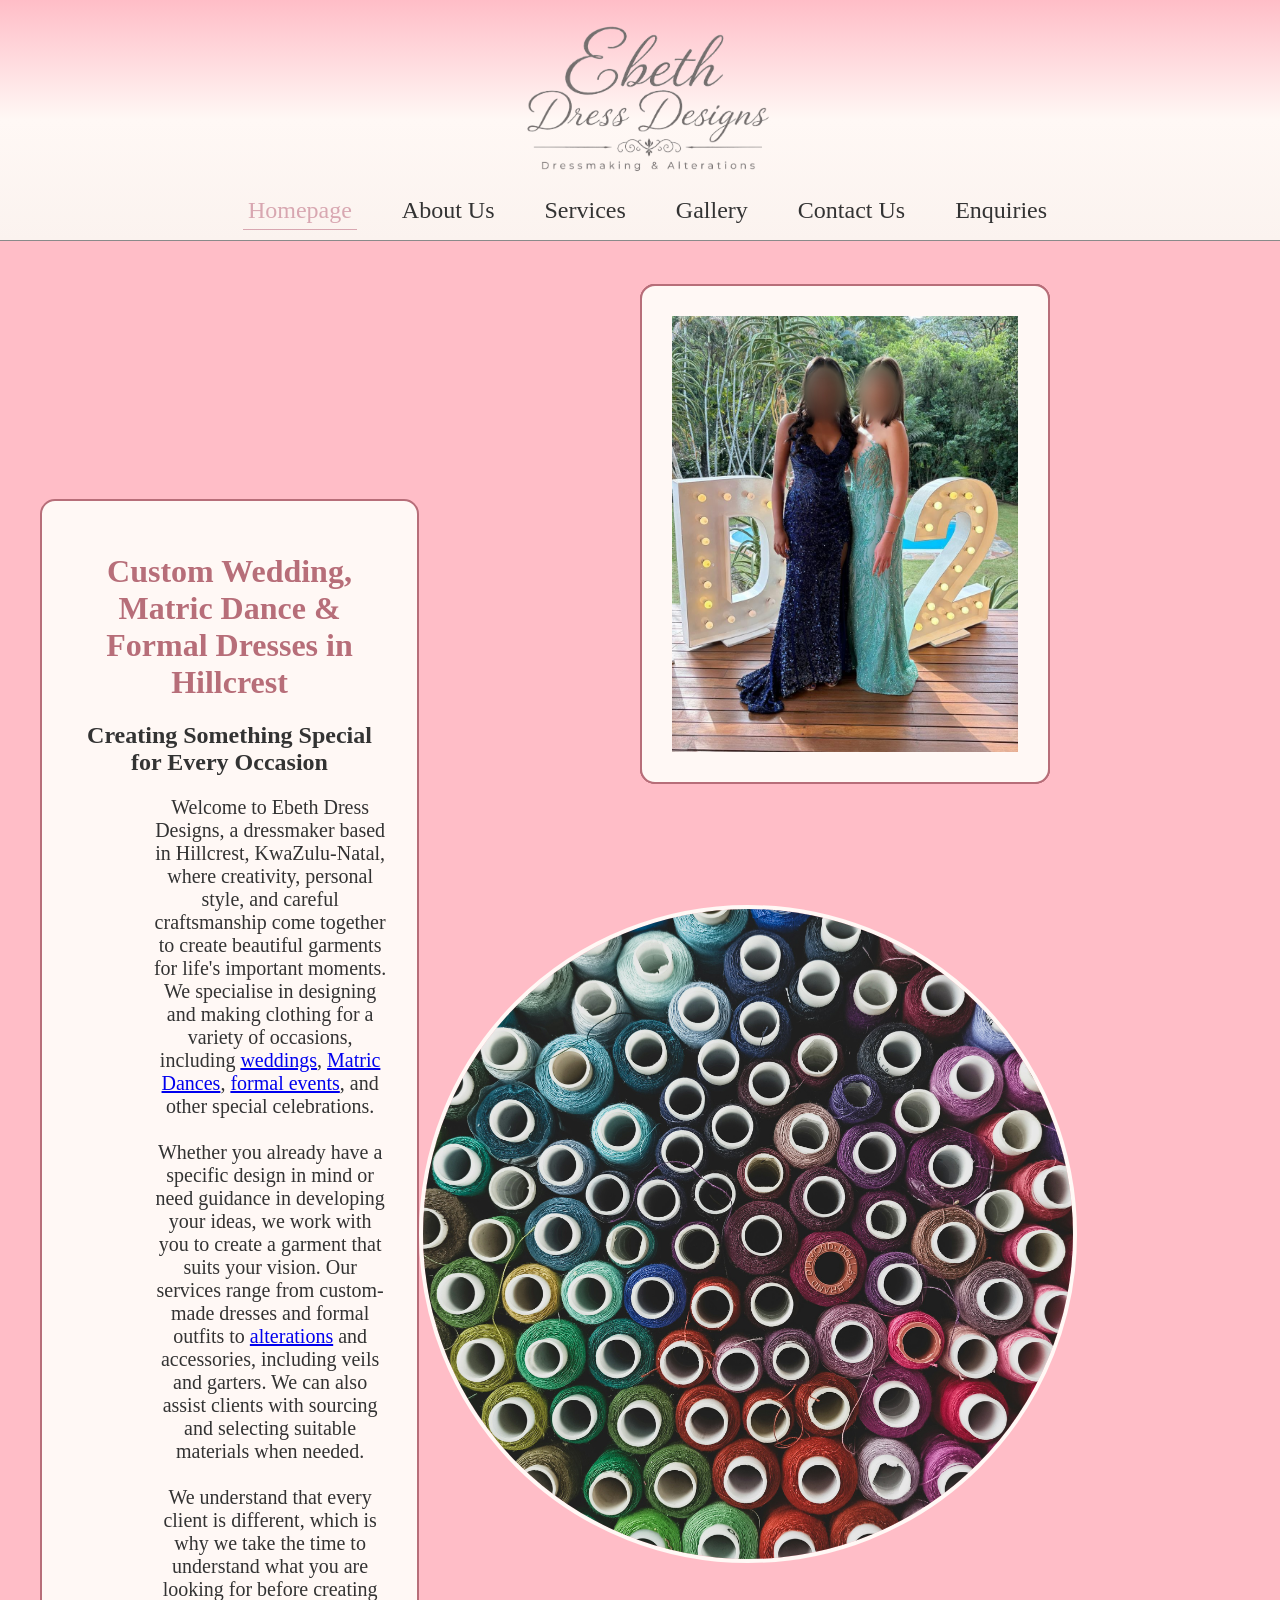
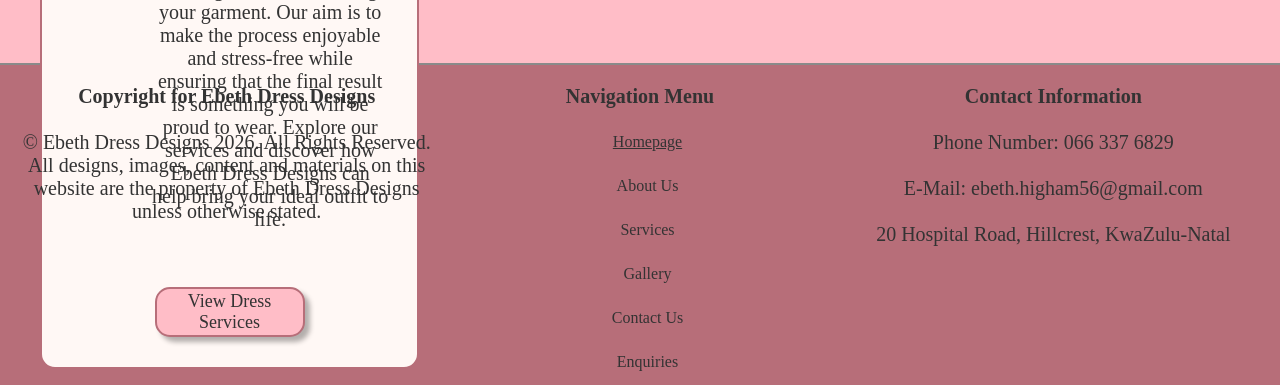
<file: index.html>
<!DOCTYPE html>
<html lang="en-ZA">
<head>
    <meta charset="UTF-8">
    <meta name="viewport" content="width=device-width, initial-scale=1.0">
    <title>Custom Dress Designer in Hillcrest | Ebeth Dress Designs</title>
    <meta name="description" content="Custom wedding, matric dance and formal dresses made in Hillcrest, KwaZulu-Natal. Dressmaking since 1995. Book a consultation with Ebeth Dress Designs.">
    <link rel="canonical" href="https://ebethdressdesigns.co.za/">
    <link rel="stylesheet" href="styles.css">

    <meta property="og:type" content="website">
    <meta property="og:site_name" content="Ebeth Dress Designs">
    <meta property="og:locale" content="en_ZA">
    <meta property="og:title" content="Custom Dress Designer in Hillcrest | Ebeth Dress Designs">
    <meta property="og:description" content="Custom wedding, matric dance and formal dresses made in Hillcrest, KwaZulu-Natal. Dressmaking since 1995. Book a consultation with Ebeth Dress Designs.">
    <meta property="og:url" content="https://ebethdressdesigns.co.za/">
    <meta property="og:image" content="https://ebethdressdesigns.co.za/images/wedding-dress-view.jpeg">
    <script type="application/ld+json">
    {
      "@context": "https://schema.org",
      "@type": "ClothingStore",
      "name": "Ebeth Dress Designs",
      "description": "Custom wedding, matric dance and formal dresses, alterations, veils and garters made in Hillcrest, KwaZulu-Natal.",
      "url": "https://ebethdressdesigns.co.za/",
      "logo": "https://ebethdressdesigns.co.za/images/ebeth-dress-designs-logo.png",
      "image": "https://ebethdressdesigns.co.za/images/wedding-dress-view.jpeg",
      "telephone": "+270663376829",
      "email": "ebeth.higham56@gmail.com",
      "priceRange": "R200 - R400 per hour",
      "address": {
        "@type": "PostalAddress",
        "streetAddress": "20 Hospital Road",
        "addressLocality": "Hillcrest",
        "addressRegion": "KwaZulu-Natal",
        "addressCountry": "ZA"
      },
      "areaServed": ["Hillcrest", "Durban", "KwaZulu-Natal"],
      "makesOffer": [
        {"@type": "Offer", "itemOffered": {"@type": "Service", "name": "Custom wedding dresses"}},
        {"@type": "Offer", "itemOffered": {"@type": "Service", "name": "Matric dance dresses"}},
        {"@type": "Offer", "itemOffered": {"@type": "Service", "name": "Formal wear"}},
        {"@type": "Offer", "itemOffered": {"@type": "Service", "name": "Dress alterations"}}
      ]
    }
    </script>
</head>
<body>
    <header>
        <img id="logo" src="images/ebeth-dress-designs-logo.png" alt="Ebeth Dress Designs logo">
        <nav id="topNav">
                <ul class="currentPage"><a>Homepage</a></ul>
                <ul><a href="about.html">About Us</a></ul>
                <ul><a href="services.html">Services</a></ul>
                <ul><a href="gallery.html">Gallery</a></ul>
                <ul><a href="contact.html">Contact Us</a></ul>
                <ul><a href="enquiry.html">Enquiries</a></ul>
        </nav>
    </header>

    <br>
    <div id="wrapper">
        <main id="homepage">
            <div class="carousel">
                <img src="/images/wedding-dress-view.jpeg" alt="Custom wedding dress made by Ebeth Dress Designs in Hillcrest" height="500" width="250">
                <img src="/images/seated-wedding-dress-indoors.jpeg" alt="Bride seated indoors in a custom wedding dress" height="500" width="250">
                <img src="/images/matric-dance-dresses-duo.jpeg" alt="Two girls in custom matric dance dresses" height="500" width="250">
            </div>

            <div class="home">
                <div class="hometext">
                    <h1>Custom Wedding, Matric Dance &amp; Formal Dresses in Hillcrest</h1>
                    <h2>Creating Something Special for Every Occasion</h2>

                    <p>
                        Welcome to Ebeth Dress Designs, a dressmaker based in Hillcrest, KwaZulu-Natal, where creativity, personal style, and careful craftsmanship come together to create beautiful garments for life's important moments. We specialise in designing and making clothing for a variety of occasions, including <a href="weddingDress.html">weddings</a>, <a href="matricDance.html">Matric Dances</a>, <a href="formalWear.html">formal events</a>, and other special celebrations.
                        <br>
                        <br>
                        Whether you already have a specific design in mind or need guidance in developing your ideas, we work with you to create a garment that suits your vision. Our services range from custom-made dresses and formal outfits to <a href="alterations.html">alterations</a> and accessories, including veils and garters. We can also assist clients with sourcing and selecting suitable materials when needed.
                        <br>
                        <br>
                        We understand that every client is different, which is why we take the time to understand what you are looking for before creating your garment. Our aim is to make the process enjoyable and stress-free while ensuring that the final result is something you will be proud to wear. Explore our services and discover how Ebeth Dress Designs can help bring your ideal outfit to life.
                    </p>
                    <br>
                    <br>
                    <a href="services.html">
                        <button>View Dress Services</button>
                    </a>
                </div>

                <img src="/images/fabric-rolls.jpg" alt="Rolls of fabric used for custom dresses" loading="lazy">

            </div>
        </main>

        <br>
        <br>
        <br>

        <footer>
            <div id="footerLeft">
                <p>
                    <strong>Copyright for Ebeth Dress Designs</strong>
                    <br>
                    <br>
                    &copy; Ebeth Dress Designs 2026. All Rights Reserved. All designs, images, content and materials on this website are the property of Ebeth Dress Designs unless otherwise stated.
                </p>
            </div>
            <div id="footerCenter">
                <p>
                    <strong>Navigation Menu</strong>
                </p>
        <nav id="botNav">
                <ul class="currentPage">Homepage</ul>
                <ul><a href="about.html">About Us</a></ul>
                <ul><a href="services.html">Services</a></ul>
                <ul><a href="gallery.html">Gallery</a></ul>
                <ul><a href="contact.html">Contact Us</a></ul>
                <ul><a href="enquiry.html">Enquiries</a></ul>
        </nav>
            </div>
            <div id="footerRight">
                <p>
                    <strong>Contact Information</strong>
                    <br>
                    <br>
                    Phone Number: 066 337 6829
                    <br>
                    <br>
                    E-Mail: ebeth.higham56@gmail.com
                    <br>
                    <br>
                    20 Hospital Road, Hillcrest, KwaZulu-Natal
                </p>
            </div>
        </footer>
    </div>
</body>
</html>

<!-- Reference List:
Cloudflare. 2026a. Headers · Cloudflare Pages docs. [Online]. Available at: https://developers.cloudflare.com/pages/configuration/headers/ [Accessed 8 November 2026].

Cloudflare. 2026b. Serving Pages · Cloudflare Pages docs. [Online]. Available at: https://developers.cloudflare.com/pages/configuration/serving-pages/ [Accessed 8 November 2026].

Google Search Central. n.d. SEO Starter Guide: The Basics. [Online]. Available at: https://developers.google.com/search/docs/fundamentals/seo-starter-guide [Accessed 8 November 2026].

Sitemaps.org. n.d. Sitemaps XML format. [Online]. Available at: https://www.sitemaps.org/protocol.html [Accessed 8 November 2026].

W3Schools. 2026a. HTML <meta> Tag. [Online]. Available at: https://www.w3schools.com/tags/tag_meta.asp [Accessed 8 November 2026].

W3Schools. 2026b. HTML Tutorial. [Online]. Available at: https://www.w3schools.com/html/ [Accessed 3 October 2026]. -->
</file>
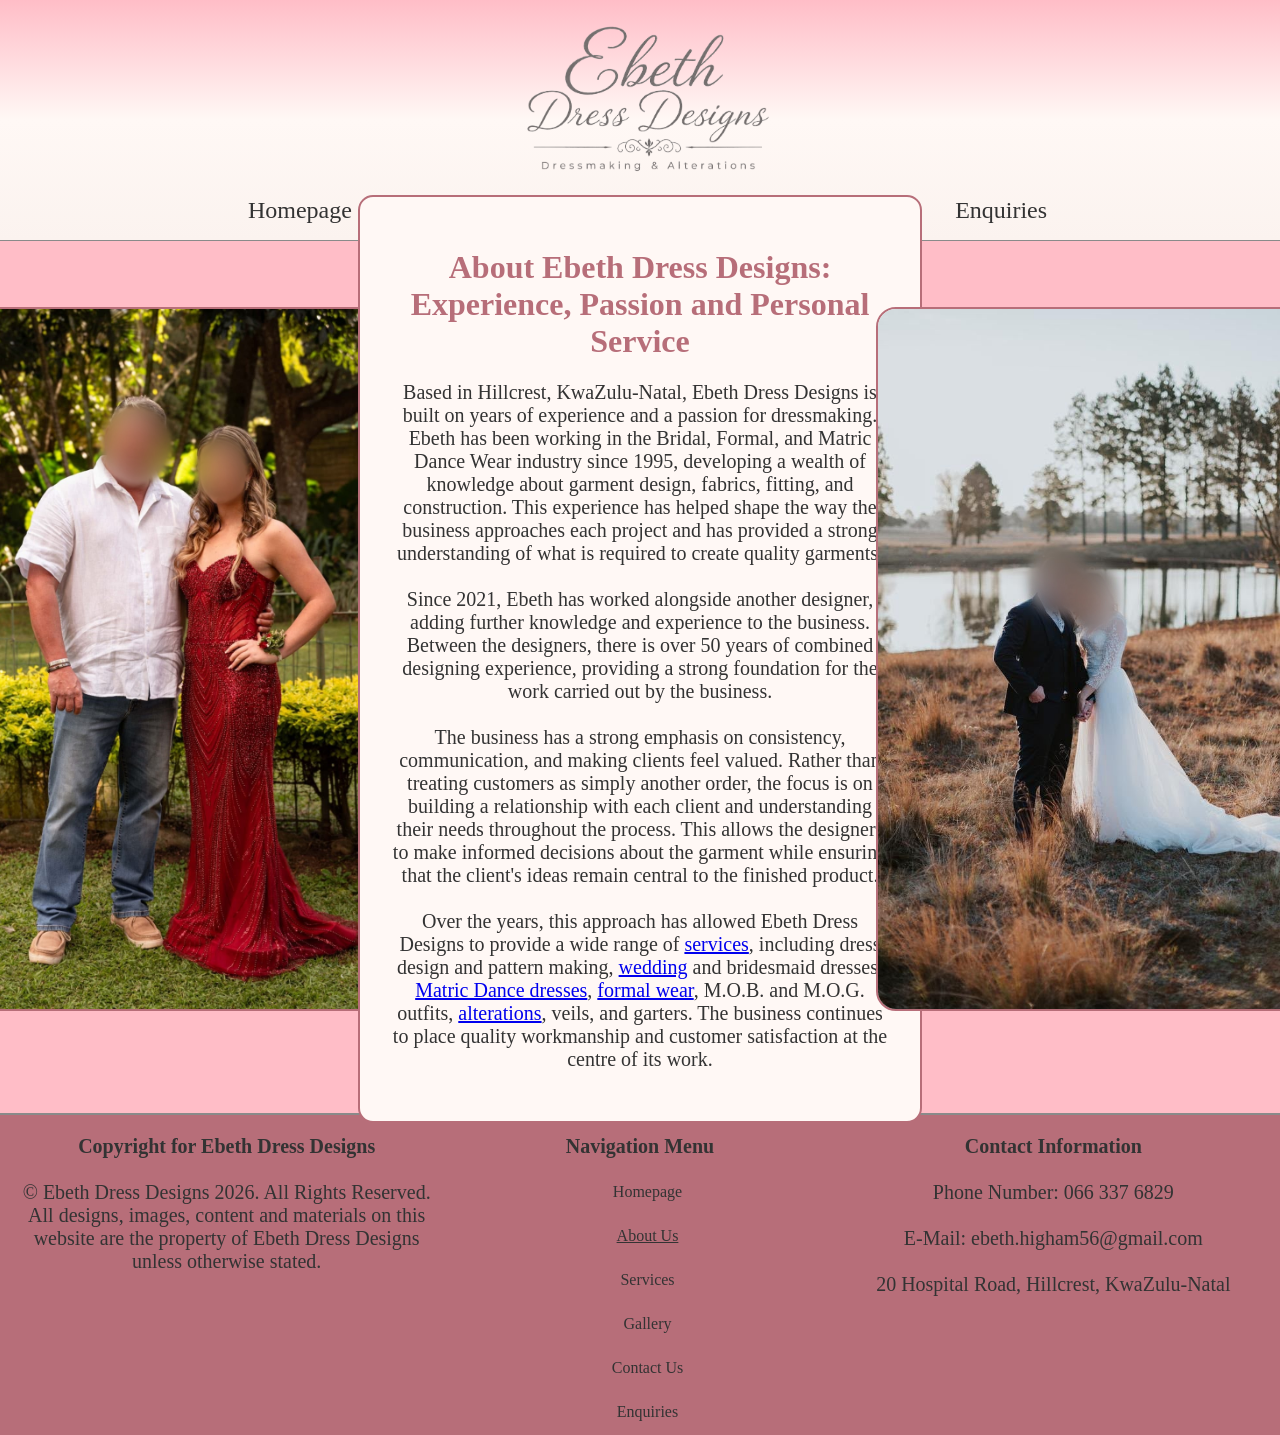
<file: about.html>
<!DOCTYPE html>
<html lang="en-ZA">
<head>
    <meta charset="UTF-8">
    <meta name="viewport" content="width=device-width, initial-scale=1.0">
    <title>About Ebeth Dress Designs | Dressmaker Since 1995</title>
    <meta name="description" content="Meet Ebeth Dress Designs. Ebeth has designed bridal, formal and matric dance wear since 1995, with over 50 years of combined experience in Hillcrest, KZN.">
    <link rel="canonical" href="https://ebethdressdesigns.co.za/about">
    <link rel="stylesheet" href="styles.css">

    <meta property="og:type" content="website">
    <meta property="og:site_name" content="Ebeth Dress Designs">
    <meta property="og:locale" content="en_ZA">
    <meta property="og:title" content="About Ebeth Dress Designs | Dressmaker Since 1995">
    <meta property="og:description" content="Meet Ebeth Dress Designs. Ebeth has designed bridal, formal and matric dance wear since 1995, with over 50 years of combined experience in Hillcrest, KZN.">
    <meta property="og:url" content="https://ebethdressdesigns.co.za/about">
    <meta property="og:image" content="https://ebethdressdesigns.co.za/images/red-matric-dance-dress.jpeg">
</head>
<body>
    <header>
        <img id="logo" src="/images/ebeth-dress-designs-logo.png" alt="Ebeth Dress Designs logo">
        <nav id="topNav">
                <ul><a href="index.html">Homepage</a></ul>
                <ul class="currentPage"><a>About Us</a></ul>
                <ul><a href="services.html">Services</a></ul>
                <ul><a href="gallery.html">Gallery</a></ul>
                <ul><a href="contact.html">Contact Us</a></ul>
                <ul><a href="enquiry.html">Enquiries</a></ul>
        </nav>
    </header>

    <br>
    <div id="wrapper">
        <main id="about">
            <div id="AboutLeft">
                <img src="/images/red-matric-dance-dress.jpeg" alt="Red matric dance dress designed by Ebeth Dress Designs">
            </div>

            <div id="aboutUs">

                <h1>About Ebeth Dress Designs: Experience, Passion and Personal Service</h1>
                <p>

                    Based in Hillcrest, KwaZulu-Natal, Ebeth Dress Designs is built on years of experience and a passion for dressmaking. Ebeth has been working in the Bridal, Formal, and Matric Dance Wear industry since 1995, developing a wealth of knowledge about garment design, fabrics, fitting, and construction. This experience has helped shape the way the business approaches each project and has provided a strong understanding of what is required to create quality garments.
                    <br>
                    <br>
                    Since 2021, Ebeth has worked alongside another designer, adding further knowledge and experience to the business. Between the designers, there is over 50 years of combined designing experience, providing a strong foundation for the work carried out by the business.
                    <br>
                    <br>
                    The business has a strong emphasis on consistency, communication, and making clients feel valued. Rather than treating customers as simply another order, the focus is on building a relationship with each client and understanding their needs throughout the process. This allows the designers to make informed decisions about the garment while ensuring that the client's ideas remain central to the finished product.
                    <br>
                    <br>
                    Over the years, this approach has allowed Ebeth Dress Designs to provide a wide range of <a href="services.html">services</a>, including dress design and pattern making, <a href="weddingDress.html">wedding</a> and bridesmaid dresses, <a href="matricDance.html">Matric Dance dresses</a>, <a href="formalWear.html">formal wear</a>, M.O.B. and M.O.G. outfits, <a href="alterations.html">alterations</a>, veils, and garters. The business continues to place quality workmanship and customer satisfaction at the centre of its work.
                </p>
            </div>

            <div id="AboutRight">
                <img src="/images/bride-and-groom-wedding.jpeg" alt="Bride and groom in wedding outfits made by Ebeth Dress Designs">
            </div>

        </main>

        <br>
        <br>
        <br>

        <footer>
            <div id="footerLeft">
                <p>
                    <strong>Copyright for Ebeth Dress Designs</strong>
                    <br>
                    <br>
                    &copy; Ebeth Dress Designs 2026. All Rights Reserved. All designs, images, content and materials on this website are the property of Ebeth Dress Designs unless otherwise stated.
                </p>
            </div>
            <div id="footerCenter">
                <p>
                    <strong>Navigation Menu</strong>
                </p>
        <nav id="botNav">
                <ul><a href="index.html">Homepage</a></ul>
                <ul class="currentPage">About Us</ul>
                <ul><a href="services.html">Services</a></ul>
                <ul><a href="gallery.html">Gallery</a></ul>
                <ul><a href="contact.html">Contact Us</a></ul>
                <ul><a href="enquiry.html">Enquiries</a></ul>
        </nav>
            </div>
            <div id="footerRight">
                <p>
                    <strong>Contact Information</strong>
                    <br>
                    <br>
                    Phone Number: 066 337 6829
                    <br>
                    <br>
                    E-Mail: ebeth.higham56@gmail.com
                    <br>
                    <br>
                    20 Hospital Road, Hillcrest, KwaZulu-Natal
                </p>
            </div>
        </footer>
    </div>
</body>
</html>

<!-- Reference List:
Cloudflare. 2026a. Headers · Cloudflare Pages docs. [Online]. Available at: https://developers.cloudflare.com/pages/configuration/headers/ [Accessed 8 November 2026].

Cloudflare. 2026b. Serving Pages · Cloudflare Pages docs. [Online]. Available at: https://developers.cloudflare.com/pages/configuration/serving-pages/ [Accessed 8 November 2026].

Google Search Central. n.d. SEO Starter Guide: The Basics. [Online]. Available at: https://developers.google.com/search/docs/fundamentals/seo-starter-guide [Accessed 8 November 2026].

Sitemaps.org. n.d. Sitemaps XML format. [Online]. Available at: https://www.sitemaps.org/protocol.html [Accessed 8 November 2026].

W3Schools. 2026a. HTML <meta> Tag. [Online]. Available at: https://www.w3schools.com/tags/tag_meta.asp [Accessed 8 November 2026].

W3Schools. 2026b. HTML Tutorial. [Online]. Available at: https://www.w3schools.com/html/ [Accessed 3 October 2026]. -->
</file>
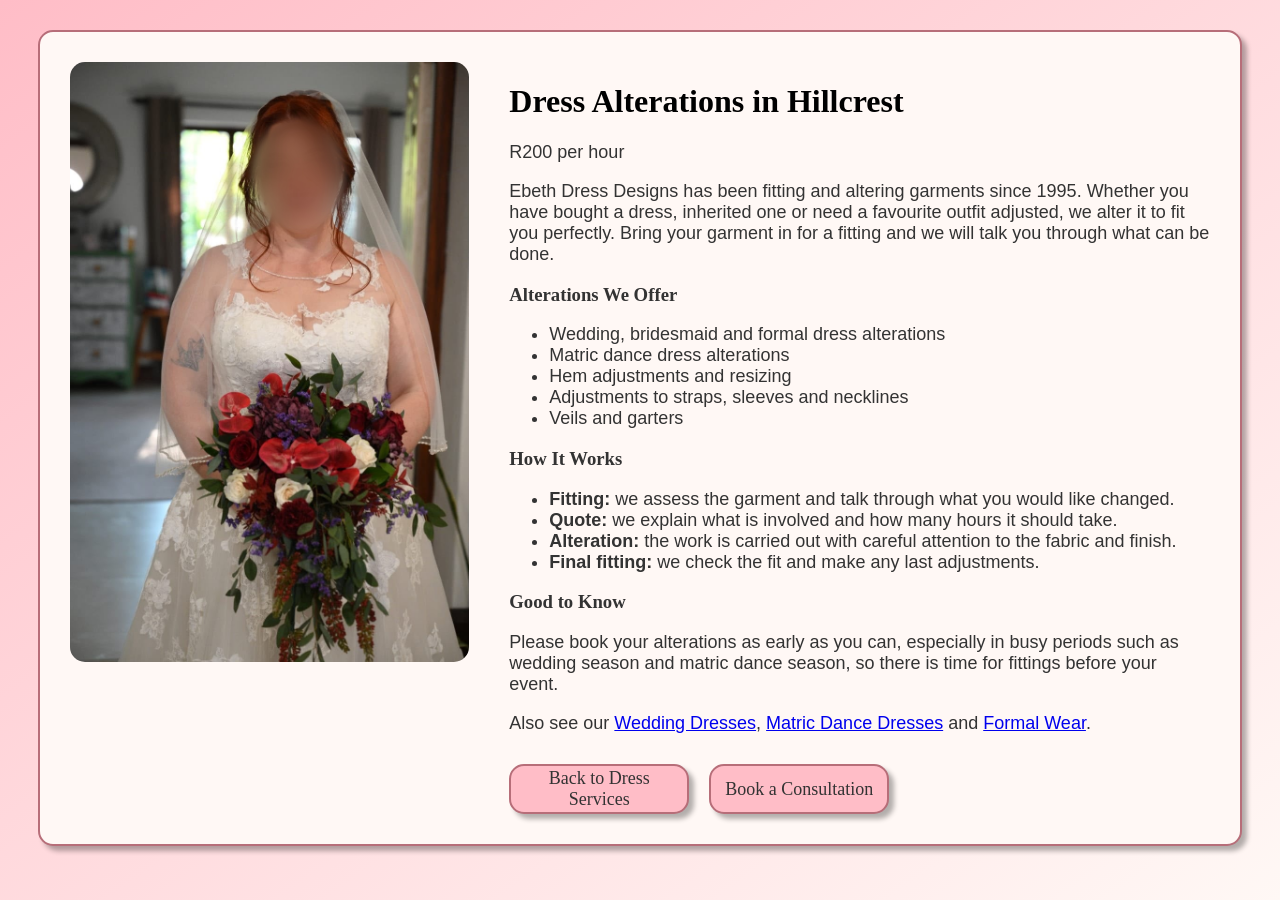
<file: alterations.html>
<!DOCTYPE html>
<html lang="en-ZA">
<head>
    <meta charset="UTF-8">
    <meta name="viewport" content="width=device-width, initial-scale=1.0">
    <title>Dress Alterations in Hillcrest | Ebeth Dress Designs</title>
    <meta name="description" content="Professional dress alterations in Hillcrest, KwaZulu-Natal, from bridal gowns to formal wear. Get the perfect fit with Ebeth Dress Designs. Enquire today.">
    <link rel="canonical" href="https://ebethdressdesigns.co.za/alterations">
    <link rel="stylesheet" href="packagesStyle.css">

    <meta property="og:type" content="website">
    <meta property="og:site_name" content="Ebeth Dress Designs">
    <meta property="og:locale" content="en_ZA">
    <meta property="og:title" content="Dress Alterations in Hillcrest | Ebeth Dress Designs">
    <meta property="og:description" content="Professional dress alterations in Hillcrest, KwaZulu-Natal, from bridal gowns to formal wear. Get the perfect fit with Ebeth Dress Designs. Enquire today.">
    <meta property="og:url" content="https://ebethdressdesigns.co.za/alterations">
    <meta property="og:image" content="https://ebethdressdesigns.co.za/images/bride-holding-bouquet-red-hair.jpeg">
</head>
<body>
    <div id="wrapper">
        <main id="weddingDress">
            <img src="/images/bride-holding-bouquet-red-hair.jpeg" alt="Bride holding a bouquet in a wedding dress fitted by Ebeth Dress Designs">
            <div id="weddingDressInfo">
                <h1>Dress Alterations in Hillcrest</h1>
                <p>R200 per hour</p>
                <p>Ebeth Dress Designs has been fitting and altering garments since 1995. Whether you have bought a dress, inherited one or need a favourite outfit adjusted, we alter it to fit you perfectly. Bring your garment in for a fitting and we will talk you through what can be done.</p>
                <h3>Alterations We Offer</h3>
                <ul>
                    <li>Wedding, bridesmaid and formal dress alterations</li>
                    <li>Matric dance dress alterations</li>
                    <li>Hem adjustments and resizing</li>
                    <li>Adjustments to straps, sleeves and necklines</li>
                    <li>Veils and garters</li>
                </ul>
                <h3>How It Works</h3>
                <ul>
                    <li><strong>Fitting:</strong> we assess the garment and talk through what you would like changed.</li>
                    <li><strong>Quote:</strong> we explain what is involved and how many hours it should take.</li>
                    <li><strong>Alteration:</strong> the work is carried out with careful attention to the fabric and finish.</li>
                    <li><strong>Final fitting:</strong> we check the fit and make any last adjustments.</li>
                </ul>
                <h3>Good to Know</h3>
                <p>Please book your alterations as early as you can, especially in busy periods such as wedding season and matric dance season, so there is time for fittings before your event.</p>

                <p>Also see our <a href="weddingDress.html">Wedding Dresses</a>, <a href="matricDance.html">Matric Dance Dresses</a> and <a href="formalWear.html">Formal Wear</a>.</p>

                <div id="buttons">
                    <a href="services.html">
                        <button>Back to Dress Services</button>
                    </a>
                    <a href="enquiry.html">
                        <button>Book a Consultation</button>
                    </a>
                </div>
            </div>
        </main>
    </div>
</body>
</html>

<!-- Reference List:
Cloudflare. 2026a. Headers · Cloudflare Pages docs. [Online]. Available at: https://developers.cloudflare.com/pages/configuration/headers/ [Accessed 8 November 2026].

Cloudflare. 2026b. Serving Pages · Cloudflare Pages docs. [Online]. Available at: https://developers.cloudflare.com/pages/configuration/serving-pages/ [Accessed 8 November 2026].

Google Search Central. n.d. SEO Starter Guide: The Basics. [Online]. Available at: https://developers.google.com/search/docs/fundamentals/seo-starter-guide [Accessed 8 November 2026].

Sitemaps.org. n.d. Sitemaps XML format. [Online]. Available at: https://www.sitemaps.org/protocol.html [Accessed 8 November 2026].

W3Schools. 2026a. HTML <meta> Tag. [Online]. Available at: https://www.w3schools.com/tags/tag_meta.asp [Accessed 8 November 2026].

W3Schools. 2026b. HTML Tutorial. [Online]. Available at: https://www.w3schools.com/html/ [Accessed 3 October 2026]. -->
</file>
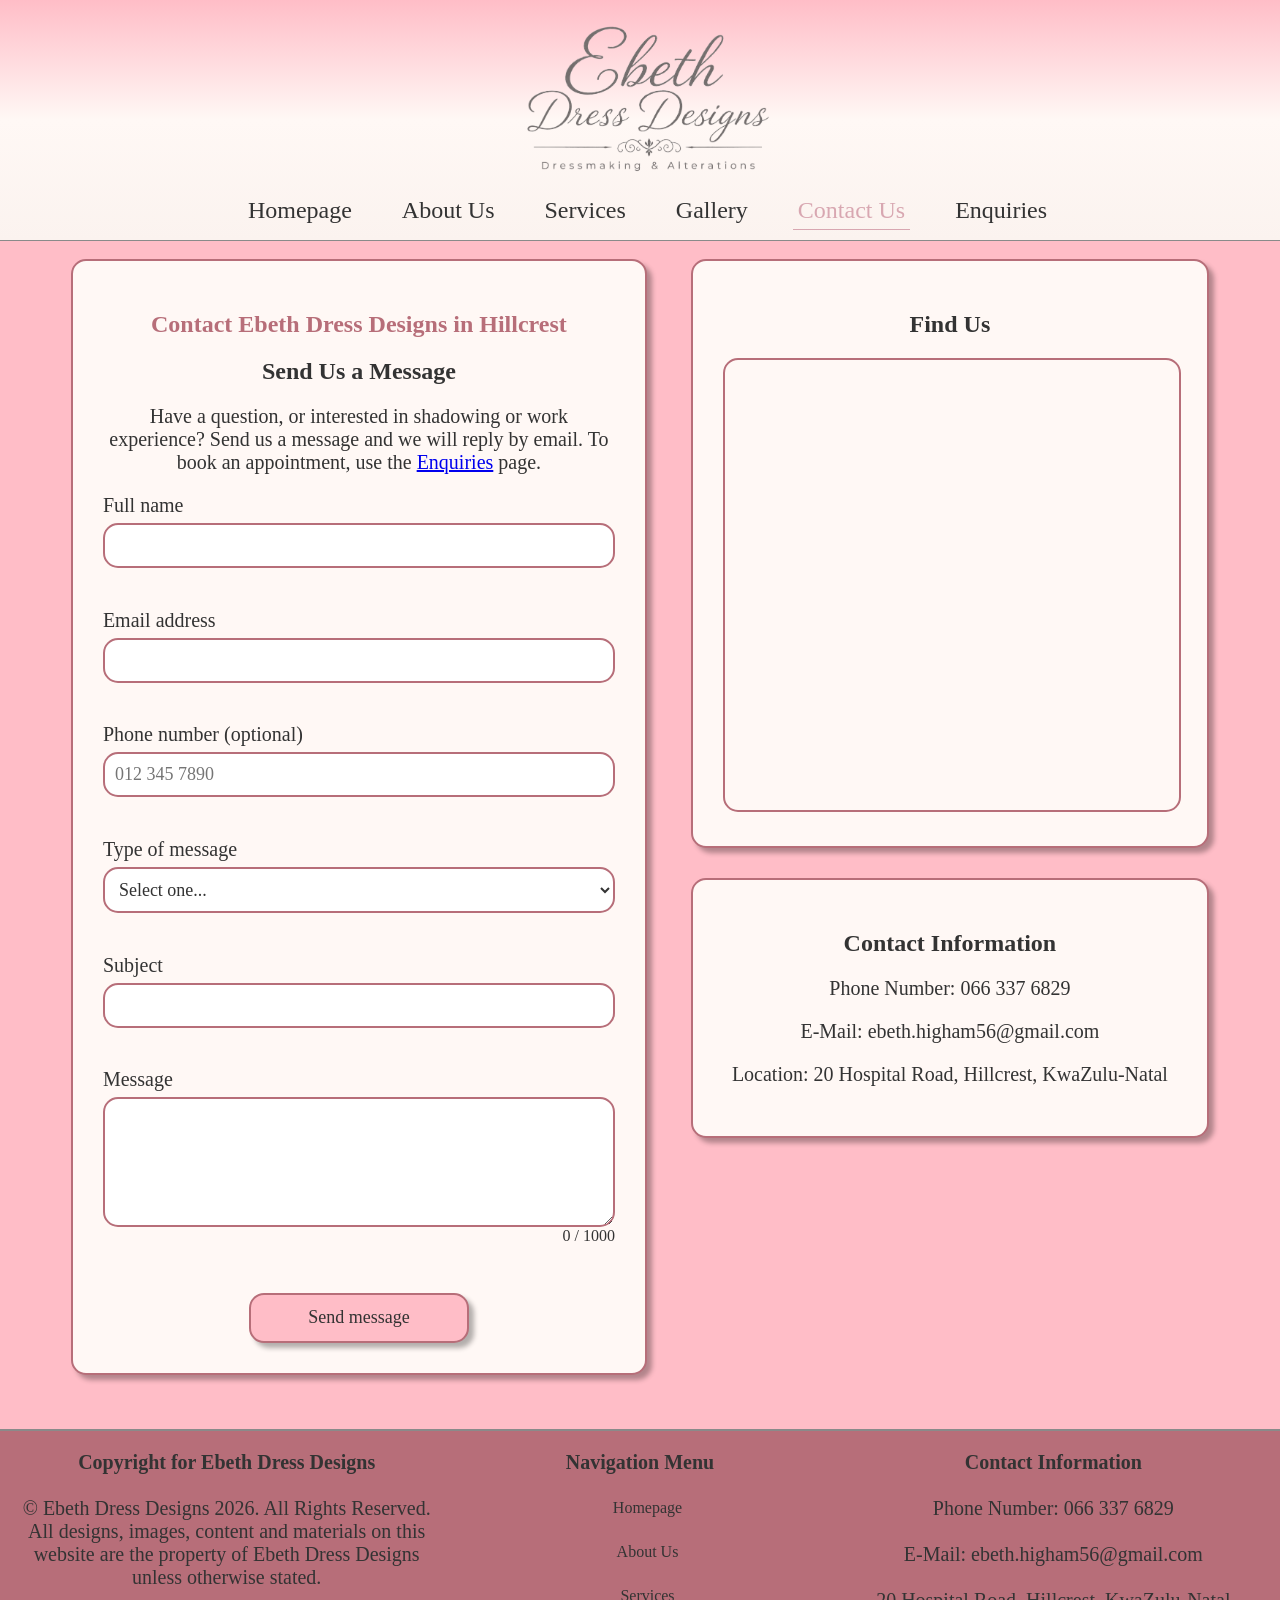
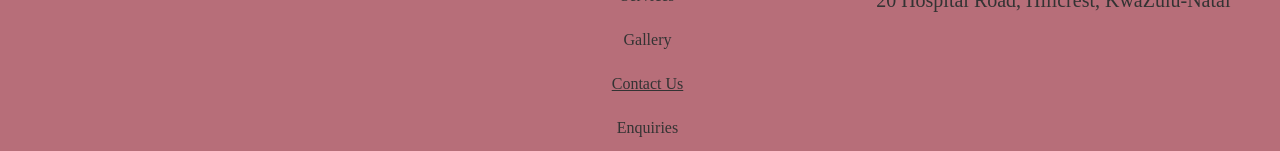
<file: contact.html>
<!DOCTYPE html>
<html lang="en-ZA">
<head>
    <meta charset="UTF-8">
    <meta name="viewport" content="width=device-width, initial-scale=1.0">
    <title>Contact Us | Ebeth Dress Designs, Hillcrest KZN</title>
    <meta name="description" content="Contact Ebeth Dress Designs at 20 Hospital Road, Hillcrest, KwaZulu-Natal. Send us a message, get in touch by email or find us on the map.">
    <link rel="canonical" href="https://ebethdressdesigns.co.za/contact">
    <link rel="stylesheet" href="styles.css">

    <meta property="og:type" content="website">
    <meta property="og:site_name" content="Ebeth Dress Designs">
    <meta property="og:locale" content="en_ZA">
    <meta property="og:title" content="Contact Us | Ebeth Dress Designs, Hillcrest KZN">
    <meta property="og:description" content="Contact Ebeth Dress Designs at 20 Hospital Road, Hillcrest, KwaZulu-Natal. Send us a message, get in touch by email or find us on the map.">
    <meta property="og:url" content="https://ebethdressdesigns.co.za/contact">
    <meta property="og:image" content="https://ebethdressdesigns.co.za/images/ebeth-dress-designs-logo.png">
</head>
<body>
    <header>
        <img id="logo" src="images/ebeth-dress-designs-logo.png" alt="Ebeth Dress Designs logo">
        <nav id="topNav">
                <ul><a href="index.html">Homepage</a></ul>
                <ul><a href="about.html">About Us</a></ul>
                <ul><a href="services.html">Services</a></ul>
                <ul><a href="gallery.html">Gallery</a></ul>
                <ul class="currentPage"><a>Contact Us</a></ul>
                <ul><a href="enquiry.html">Enquiries</a></ul>
        </nav>
    </header>

    <br>
    <div id="wrapper">

        <main id="contact">

            <div id="contactLeft">
                <section class="formSection" id="contactFormSection">
                    <h1>Contact Ebeth Dress Designs in Hillcrest</h1>
                    <h2>Send Us a Message</h2>
                    <p class="formIntro">Have a question, or interested in shadowing or work experience? Send us a message and we will reply by email. To book an appointment, use the <a href="enquiry.html">Enquiries</a> page.</p>

                    <form id="contactForm" class="siteForm" action="mailto:ebeth.higham56@gmail.com" method="post" enctype="text/plain" novalidate>

                        <div class="formGroup">
                            <label for="contactName">Full name</label>
                            <input type="text" id="contactName" name="name" data-validate="name" autocomplete="name" required minlength="2" maxlength="50">
                            <span class="errorMsg" id="contactNameError" role="alert"></span>
                        </div>

                        <div class="formGroup">
                            <label for="contactEmail">Email address</label>
                            <input type="email" id="contactEmail" name="email" data-validate="email" autocomplete="email" required>
                            <span class="errorMsg" id="contactEmailError" role="alert"></span>
                        </div>

                        <div class="formGroup">
                            <label for="contactPhone">Phone number (optional)</label>
                            <input type="tel" id="contactPhone" name="phone" data-validate="phone" autocomplete="tel" placeholder="012 345 7890">
                            <span class="errorMsg" id="contactPhoneError" role="alert"></span>
                        </div>

                        <div class="formGroup">
                            <label for="reason">Type of message</label>
                            <select id="reason" name="reason" required data-required-msg="Please choose a type of message.">
                                <option value="">Select one...</option>
                                <option value="general">General information</option>
                                <option value="shadowing">Shadowing / work experience</option>
                                <option value="collaboration">Collaboration or partnership</option>
                                <option value="feedback">Feedback or compliment</option>
                                <option value="other">Other</option>
                            </select>
                            <span class="errorMsg" id="reasonError" role="alert"></span>
                        </div>

                        <div class="formGroup">
                            <label for="subject">Subject</label>
                            <input type="text" id="subject" name="subject" required minlength="3" maxlength="80">
                            <span class="errorMsg" id="subjectError" role="alert"></span>
                        </div>

                        <div class="formGroup">
                            <label for="message">Message</label>
                            <textarea id="message" name="message" required minlength="20" maxlength="1000"></textarea>
                            <span class="charCount" id="messageCount">0 / 1000</span>
                            <span class="errorMsg" id="messageError" role="alert"></span>
                        </div>

                        <button type="submit">Send message</button>
                    </form>

                    <div id="contactResponse" class="formResponse hidden" role="status" tabindex="-1"></div>
                </section>
            </div>

            <div id="contactRight">
                <div id="contactMap">
                    <h2>Find Us</h2>

                    <iframe
                        src="https://maps.google.com/maps?q=20+Hospital+Road,+Hillcrest,+South+Africa&amp;output=embed"
                        title="Map showing 20 Hospital Road, Hillcrest, South Africa"
                        loading="lazy"
                        allowfullscreen>
                    </iframe>
                </div>

                <div id="contactInfo">
                    <h2>Contact Information</h2>

                    <p>Phone Number: 066 337 6829</p>
                    <p>E-Mail: ebeth.higham56@gmail.com</p>
                    <p>Location: 20 Hospital Road, Hillcrest, KwaZulu-Natal</p>
                </div>
            </div>

        </main>

        <br>
        <br>
        <br>

        <footer>
            <div id="footerLeft">
                <p>
                    <strong>Copyright for Ebeth Dress Designs</strong>
                    <br>
                    <br>
                    &copy; Ebeth Dress Designs 2026. All Rights Reserved. All designs, images, content and materials on this website are the property of Ebeth Dress Designs unless otherwise stated.
                </p>
            </div>
            <div id="footerCenter">
                <p>
                    <strong>Navigation Menu</strong>
                </p>
        <nav id="botNav">
                <ul><a href="index.html">Homepage</a></ul>
                <ul><a href="about.html">About Us</a></ul>
                <ul><a href="services.html">Services</a></ul>
                <ul><a href="gallery.html">Gallery</a></ul>
                <ul class="currentPage">Contact Us</ul>
                <ul><a href="enquiry.html">Enquiries</a></ul>
        </nav>
            </div>
            <div id="footerRight">
                <p>
                    <strong>Contact Information</strong>
                    <br>
                    <br>
                    Phone Number: 066 337 6829
                    <br>
                    <br>
                    E-Mail: ebeth.higham56@gmail.com
                    <br>
                    <br>
                    20 Hospital Road, Hillcrest, KwaZulu-Natal
                </p>
            </div>
        </footer>

    </div>

    <script src="jquery-3.7.1.min.js"></script>
    <script src="forms.js"></script>
    <script src="contact.js"></script>
</body>
</html>

<!-- Reference List:
Cloudflare. 2026a. Headers · Cloudflare Pages docs. [Online]. Available at: https://developers.cloudflare.com/pages/configuration/headers/ [Accessed 8 November 2026].

Cloudflare. 2026b. Serving Pages · Cloudflare Pages docs. [Online]. Available at: https://developers.cloudflare.com/pages/configuration/serving-pages/ [Accessed 8 November 2026].

Google Search Central. n.d. SEO Starter Guide: The Basics. [Online]. Available at: https://developers.google.com/search/docs/fundamentals/seo-starter-guide [Accessed 8 November 2026].

Sitemaps.org. n.d. Sitemaps XML format. [Online]. Available at: https://www.sitemaps.org/protocol.html [Accessed 8 November 2026].

W3Schools. 2026a. HTML <meta> Tag. [Online]. Available at: https://www.w3schools.com/tags/tag_meta.asp [Accessed 8 November 2026].

W3Schools. 2026b. HTML Tutorial. [Online]. Available at: https://www.w3schools.com/html/ [Accessed 3 October 2026]. -->
</file>
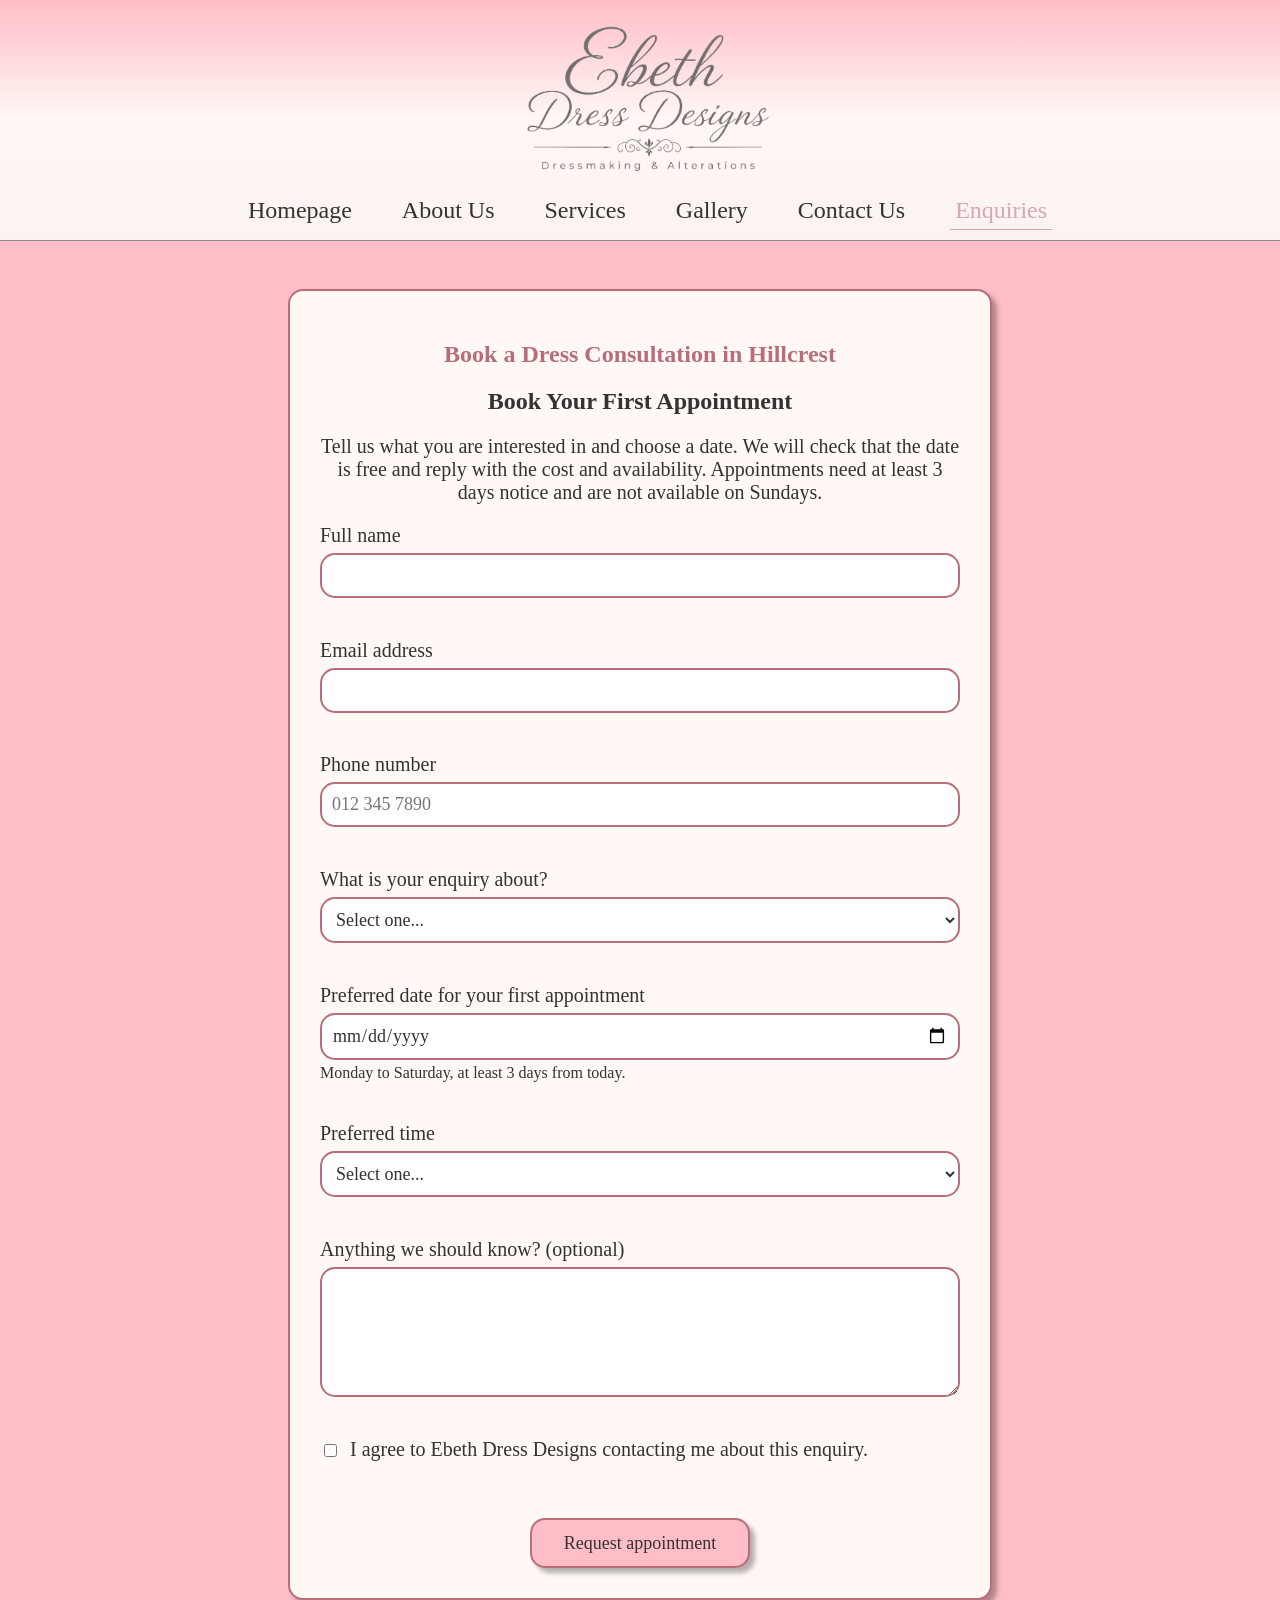
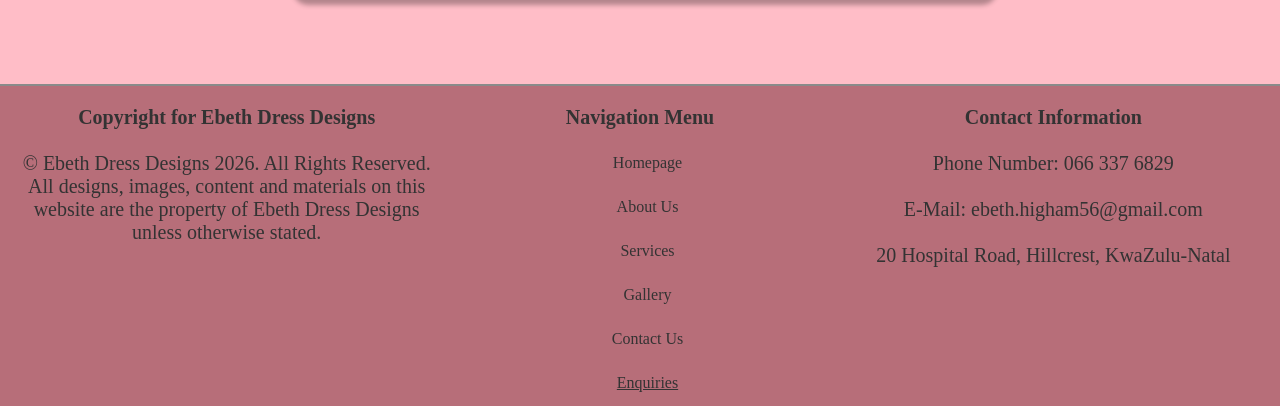
<file: enquiry.html>
<!DOCTYPE html>
<html lang="en-ZA">
<head>
    <meta charset="UTF-8">
    <meta name="viewport" content="width=device-width, initial-scale=1.0">
    <title>Book a Dress Consultation | Ebeth Dress Designs</title>
    <meta name="description" content="Book your first dress appointment with Ebeth Dress Designs in Hillcrest. Choose a date and time, and we will reply with the cost and availability.">
    <link rel="canonical" href="https://ebethdressdesigns.co.za/enquiry">
    <link rel="stylesheet" href="styles.css">

    <meta property="og:type" content="website">
    <meta property="og:site_name" content="Ebeth Dress Designs">
    <meta property="og:locale" content="en_ZA">
    <meta property="og:title" content="Book a Dress Consultation | Ebeth Dress Designs">
    <meta property="og:description" content="Book your first dress appointment with Ebeth Dress Designs in Hillcrest. Choose a date and time, and we will reply with the cost and availability.">
    <meta property="og:url" content="https://ebethdressdesigns.co.za/enquiry">
    <meta property="og:image" content="https://ebethdressdesigns.co.za/images/ebeth-dress-designs-logo.png">
</head>
<body>
    <header>
        <img id="logo" src="images/ebeth-dress-designs-logo.png" alt="Ebeth Dress Designs logo">
        <nav id="topNav">
                <ul><a href="index.html">Homepage</a></ul>
                <ul><a href="about.html">About Us</a></ul>
                <ul><a href="services.html">Services</a></ul>
                <ul><a href="gallery.html">Gallery</a></ul>
                <ul><a href="contact.html">Contact Us</a></ul>
                <ul class="currentPage"><a>Enquiries</a></ul>
        </nav>
    </header>

    <br>
    <div id="wrapper">
        <main id="enquiry">

            <section class="formSection">
                <h1>Book a Dress Consultation in Hillcrest</h1>
                <h2>Book Your First Appointment</h2>
                <p class="formIntro">Tell us what you are interested in and choose a date. We will check that the date is free and reply with the cost and availability. Appointments need at least 3 days notice and are not available on Sundays.</p>

                <form id="enquiryForm" class="siteForm" novalidate>

                    <div class="formGroup">
                        <label for="enqName">Full name</label>
                        <input type="text" id="enqName" name="name" data-validate="name" autocomplete="name" required minlength="2" maxlength="50">
                        <span class="errorMsg" id="enqNameError" role="alert"></span>
                    </div>

                    <div class="formGroup">
                        <label for="enqEmail">Email address</label>
                        <input type="email" id="enqEmail" name="email" data-validate="email" autocomplete="email" required>
                        <span class="errorMsg" id="enqEmailError" role="alert"></span>
                    </div>

                    <div class="formGroup">
                        <label for="enqPhone">Phone number</label>
                        <input type="tel" id="enqPhone" name="phone" data-validate="phone" autocomplete="tel" placeholder="012 345 7890" required>
                        <span class="errorMsg" id="enqPhoneError" role="alert"></span>
                    </div>

                    <div class="formGroup">
                        <label for="enquiryType">What is your enquiry about?</label>
                        <select id="enquiryType" name="enquiryType" required>
                            <option value="">Select one...</option>
                            <option value="services">Services &amp; packages</option>
                            <option value="products">Products</option>
                            <option value="volunteering">Becoming a volunteer</option>
                            <option value="sponsorship">Becoming a sponsor</option>
                        </select>
                        <span class="errorMsg" id="enquiryTypeError" role="alert"></span>
                    </div>

                    <div class="formGroup">
                        <label for="appointmentDate">Preferred date for your first appointment</label>
                        <input type="date" id="appointmentDate" name="appointmentDate" data-validate="date" required>
                        <span class="hint">Monday to Saturday, at least 3 days from today.</span>
                        <span class="errorMsg" id="appointmentDateError" role="alert"></span>
                    </div>

                    <div class="formGroup">
                        <label for="timeSlot">Preferred time</label>
                        <select id="timeSlot" name="timeSlot" required>
                            <option value="">Select one...</option>
                            <option value="Morning">Morning (09:00 - 12:00)</option>
                            <option value="Afternoon">Afternoon (12:00 - 16:00)</option>
                        </select>
                        <span class="errorMsg" id="timeSlotError" role="alert"></span>
                    </div>

                    <div class="formGroup">
                        <label for="enqDetails">Anything we should know? (optional)</label>
                        <textarea id="enqDetails" name="details" maxlength="500"></textarea>
                        <span class="errorMsg" id="enqDetailsError" role="alert"></span>
                    </div>

                    <div class="formGroup checkGroup">
                        <input type="checkbox" id="enqConsent" name="consent" required data-required-msg="You must agree before sending your request.">
                        <label for="enqConsent">I agree to Ebeth Dress Designs contacting me about this enquiry.</label>
                        <span class="errorMsg" id="enqConsentError" role="alert"></span>
                    </div>

                    <button type="submit" id="enquirySubmit">Request appointment</button>
                </form>

                <div id="enquiryResponse" class="formResponse hidden" role="status" tabindex="-1"></div>
            </section>

        </main>

        <br>
        <br>
        <br>

        <footer>
            <div id="footerLeft">
                <p>
                    <strong>Copyright for Ebeth Dress Designs</strong>
                    <br>
                    <br>
                    &copy; Ebeth Dress Designs 2026. All Rights Reserved. All designs, images, content and materials on this website are the property of Ebeth Dress Designs unless otherwise stated.
                </p>
            </div>
            <div id="footerCenter">
                <p>
                    <strong>Navigation Menu</strong>
                </p>
        <nav id="botNav">
                <ul><a href="index.html">Homepage</a></ul>
                <ul><a href="about.html">About Us</a></ul>
                <ul><a href="services.html">Services</a></ul>
                <ul><a href="gallery.html">Gallery</a></ul>
                <ul><a href="contact.html">Contact Us</a></ul>
                <ul class="currentPage">Enquiries</ul>
        </nav>
            </div>
            <div id="footerRight">
                <p>
                    <strong>Contact Information</strong>
                    <br>
                    <br>
                    Phone Number: 066 337 6829
                    <br>
                    <br>
                    E-Mail: ebeth.higham56@gmail.com
                    <br>
                    <br>
                    20 Hospital Road, Hillcrest, KwaZulu-Natal
                </p>
            </div>
        </footer>

    </div>

    <script src="jquery-3.7.1.min.js"></script>
    <script src="forms.js"></script>
    <script src="enquiry.js"></script>
</body>
</html>

<!-- Reference List:
Cloudflare. 2026a. Headers · Cloudflare Pages docs. [Online]. Available at: https://developers.cloudflare.com/pages/configuration/headers/ [Accessed 8 November 2026].

Cloudflare. 2026b. Serving Pages · Cloudflare Pages docs. [Online]. Available at: https://developers.cloudflare.com/pages/configuration/serving-pages/ [Accessed 8 November 2026].

Google Search Central. n.d. SEO Starter Guide: The Basics. [Online]. Available at: https://developers.google.com/search/docs/fundamentals/seo-starter-guide [Accessed 8 November 2026].

Sitemaps.org. n.d. Sitemaps XML format. [Online]. Available at: https://www.sitemaps.org/protocol.html [Accessed 8 November 2026].

W3Schools. 2026a. HTML <meta> Tag. [Online]. Available at: https://www.w3schools.com/tags/tag_meta.asp [Accessed 8 November 2026].

W3Schools. 2026b. HTML Tutorial. [Online]. Available at: https://www.w3schools.com/html/ [Accessed 3 October 2026]. -->
</file>
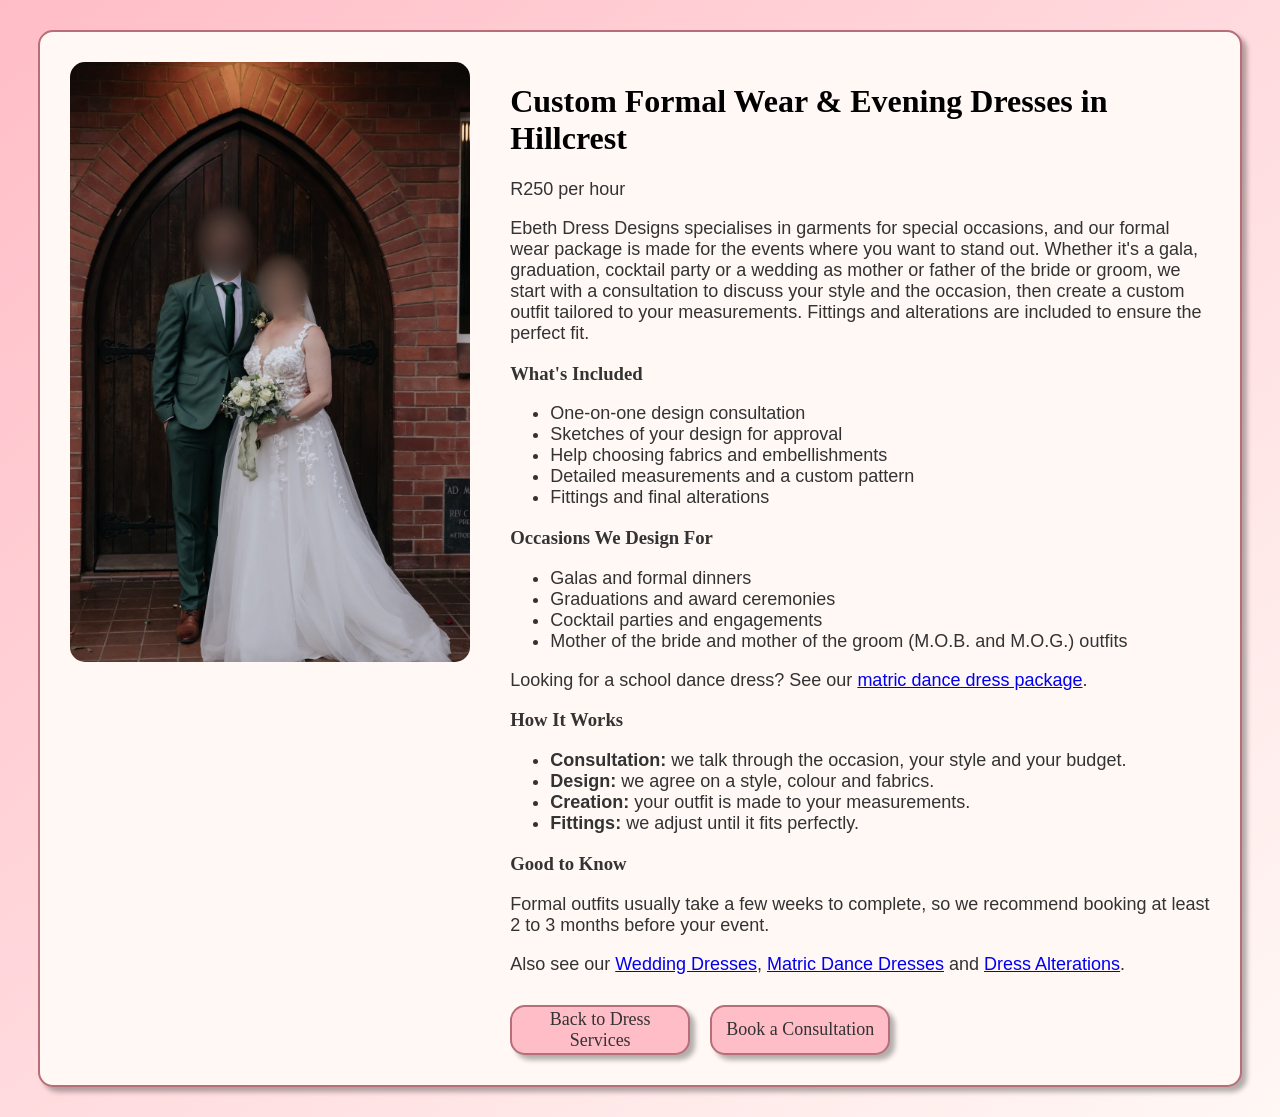
<file: formalWear.html>
<!DOCTYPE html>
<html lang="en-ZA">
<head>
    <meta charset="UTF-8">
    <meta name="viewport" content="width=device-width, initial-scale=1.0">
    <title>Formal Wear & Evening Dresses | Ebeth Dress Designs</title>
    <meta name="description" content="Custom formal wear and evening dresses for galas, graduations and special events in Hillcrest, KwaZulu-Natal. Book a consultation with Ebeth Dress Designs.">
    <link rel="canonical" href="https://ebethdressdesigns.co.za/formalWear">
    <link rel="stylesheet" href="packagesStyle.css">

    <meta property="og:type" content="website">
    <meta property="og:site_name" content="Ebeth Dress Designs">
    <meta property="og:locale" content="en_ZA">
    <meta property="og:title" content="Formal Wear & Evening Dresses | Ebeth Dress Designs">
    <meta property="og:description" content="Custom formal wear and evening dresses for galas, graduations and special events in Hillcrest, KwaZulu-Natal. Book a consultation with Ebeth Dress Designs.">
    <meta property="og:url" content="https://ebethdressdesigns.co.za/formalWear">
    <meta property="og:image" content="https://ebethdressdesigns.co.za/images/bride-and-groom-green-suit.jpeg">
</head>
<body>
    <div id="wrapper">
        <main id="weddingDress">
            <img src="/images/bride-and-groom-green-suit.jpeg" alt="Bride and groom in a green suit holding flowers">
            <div id="weddingDressInfo">
                <h1>Custom Formal Wear &amp; Evening Dresses in Hillcrest</h1>
                <p>R250 per hour</p>
                <p>Ebeth Dress Designs specialises in garments for special occasions, and our formal wear package is made for the events where you want to stand out. Whether it's a gala, graduation, cocktail party or a wedding as mother or father of the bride or groom, we start with a consultation to discuss your style and the occasion, then create a custom outfit tailored to your measurements. Fittings and alterations are included to ensure the perfect fit.</p>
                <h3>What's Included</h3>
                <ul>
                    <li>One-on-one design consultation</li>
                    <li>Sketches of your design for approval</li>
                    <li>Help choosing fabrics and embellishments</li>
                    <li>Detailed measurements and a custom pattern</li>
                    <li>Fittings and final alterations</li>
                </ul>
                <h3>Occasions We Design For</h3>
                <ul>
                    <li>Galas and formal dinners</li>
                    <li>Graduations and award ceremonies</li>
                    <li>Cocktail parties and engagements</li>
                    <li>Mother of the bride and mother of the groom (M.O.B. and M.O.G.) outfits</li>
                </ul>
                <p>Looking for a school dance dress? See our <a href="matricDance.html">matric dance dress package</a>.</p>

                <h3>How It Works</h3>
                <ul>
                    <li><strong>Consultation:</strong> we talk through the occasion, your style and your budget.</li>
                    <li><strong>Design:</strong> we agree on a style, colour and fabrics.</li>
                    <li><strong>Creation:</strong> your outfit is made to your measurements.</li>
                    <li><strong>Fittings:</strong> we adjust until it fits perfectly.</li>
                </ul>
                <h3>Good to Know</h3>
                <p>Formal outfits usually take a few weeks to complete, so we recommend booking at least 2 to 3 months before your event.</p>

                <p>Also see our <a href="weddingDress.html">Wedding Dresses</a>, <a href="matricDance.html">Matric Dance Dresses</a> and <a href="alterations.html">Dress Alterations</a>.</p>

                <div id="buttons">
                    <a href="../services.html">
                        <button>Back to Dress Services</button>
                    </a>
                    <a href="../enquiry.html">
                        <button>Book a Consultation</button>
                    </a>
                </div>
            </div>
        </main>
    </div>
</body>
</html>

<!-- Reference List:
Cloudflare. 2026a. Headers · Cloudflare Pages docs. [Online]. Available at: https://developers.cloudflare.com/pages/configuration/headers/ [Accessed 8 November 2026].

Cloudflare. 2026b. Serving Pages · Cloudflare Pages docs. [Online]. Available at: https://developers.cloudflare.com/pages/configuration/serving-pages/ [Accessed 8 November 2026].

Google Search Central. n.d. SEO Starter Guide: The Basics. [Online]. Available at: https://developers.google.com/search/docs/fundamentals/seo-starter-guide [Accessed 8 November 2026].

Sitemaps.org. n.d. Sitemaps XML format. [Online]. Available at: https://www.sitemaps.org/protocol.html [Accessed 8 November 2026].

W3Schools. 2026a. HTML <meta> Tag. [Online]. Available at: https://www.w3schools.com/tags/tag_meta.asp [Accessed 8 November 2026].

W3Schools. 2026b. HTML Tutorial. [Online]. Available at: https://www.w3schools.com/html/ [Accessed 3 October 2026]. -->
</file>
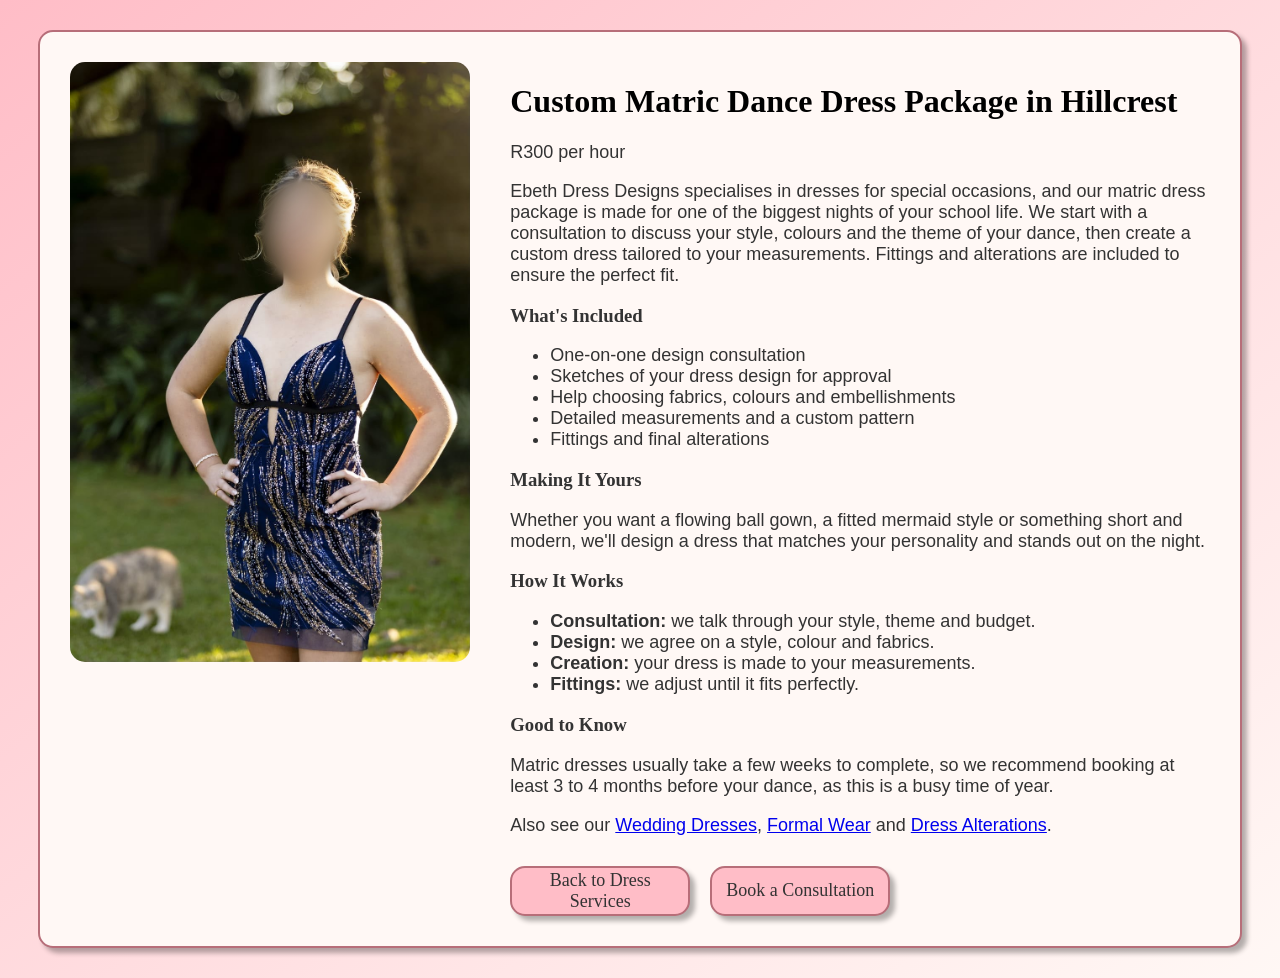
<file: matricDance.html>
<!DOCTYPE html>
<html lang="en-ZA">
<head>
    <meta charset="UTF-8">
    <meta name="viewport" content="width=device-width, initial-scale=1.0">
    <title>Matric Dance Dresses in Hillcrest | Ebeth Dress Designs</title>
    <meta name="description" content="Custom matric dance dresses made in Hillcrest, KwaZulu-Natal. Ball gowns, mermaid and short styles, with fittings included. Book 3 to 4 months ahead.">
    <link rel="canonical" href="https://ebethdressdesigns.co.za/matricDance">
    <link rel="stylesheet" href="packagesStyle.css">

    <meta property="og:type" content="website">
    <meta property="og:site_name" content="Ebeth Dress Designs">
    <meta property="og:locale" content="en_ZA">
    <meta property="og:title" content="Matric Dance Dresses in Hillcrest | Ebeth Dress Designs">
    <meta property="og:description" content="Custom matric dance dresses made in Hillcrest, KwaZulu-Natal. Ball gowns, mermaid and short styles, with fittings included. Book 3 to 4 months ahead.">
    <meta property="og:url" content="https://ebethdressdesigns.co.za/matricDance">
    <meta property="og:image" content="https://ebethdressdesigns.co.za/images/blue-matric-dance-dress.jpeg">
</head>
<body>
    <div id="wrapper">
        <main id="weddingDress">
            <img src="/images/blue-matric-dance-dress.jpeg" alt="Blue low-cut matric dance dress made by Ebeth Dress Designs">
            <div id="weddingDressInfo">
                <h1>Custom Matric Dance Dress Package in Hillcrest</h1>
                <p>R300 per hour</p>
                <p>Ebeth Dress Designs specialises in dresses for special occasions, and our matric dress package is made for one of the biggest nights of your school life. We start with a consultation to discuss your style, colours and the theme of your dance, then create a custom dress tailored to your measurements. Fittings and alterations are included to ensure the perfect fit.</p>
                <h3>What's Included</h3>
                <ul>
                    <li>One-on-one design consultation</li>
                    <li>Sketches of your dress design for approval</li>
                    <li>Help choosing fabrics, colours and embellishments</li>
                    <li>Detailed measurements and a custom pattern</li>
                    <li>Fittings and final alterations</li>
                </ul>
                <h3>Making It Yours</h3>
                <p>Whether you want a flowing ball gown, a fitted mermaid style or something short and modern, we'll design a dress that matches your personality and stands out on the night.</p>
                <h3>How It Works</h3>
                <ul>
                    <li><strong>Consultation:</strong> we talk through your style, theme and budget.</li>
                    <li><strong>Design:</strong> we agree on a style, colour and fabrics.</li>
                    <li><strong>Creation:</strong> your dress is made to your measurements.</li>
                    <li><strong>Fittings:</strong> we adjust until it fits perfectly.</li>
                </ul>
                <h3>Good to Know</h3>
                <p>Matric dresses usually take a few weeks to complete, so we recommend booking at least 3 to 4 months before your dance, as this is a busy time of year.</p>

                <p>Also see our <a href="weddingDress.html">Wedding Dresses</a>, <a href="formalWear.html">Formal Wear</a> and <a href="alterations.html">Dress Alterations</a>.</p>

                <div id="buttons">
                    <a href="../services.html">
                        <button>Back to Dress Services</button>
                    </a>
                    <a href="../enquiry.html">
                        <button>Book a Consultation</button>
                    </a>
                </div>
            </div>
        </main>
    </div>
</body>
</html>

<!-- Reference List:
Cloudflare. 2026a. Headers · Cloudflare Pages docs. [Online]. Available at: https://developers.cloudflare.com/pages/configuration/headers/ [Accessed 8 November 2026].

Cloudflare. 2026b. Serving Pages · Cloudflare Pages docs. [Online]. Available at: https://developers.cloudflare.com/pages/configuration/serving-pages/ [Accessed 8 November 2026].

Google Search Central. n.d. SEO Starter Guide: The Basics. [Online]. Available at: https://developers.google.com/search/docs/fundamentals/seo-starter-guide [Accessed 8 November 2026].

Sitemaps.org. n.d. Sitemaps XML format. [Online]. Available at: https://www.sitemaps.org/protocol.html [Accessed 8 November 2026].

W3Schools. 2026a. HTML <meta> Tag. [Online]. Available at: https://www.w3schools.com/tags/tag_meta.asp [Accessed 8 November 2026].

W3Schools. 2026b. HTML Tutorial. [Online]. Available at: https://www.w3schools.com/html/ [Accessed 3 October 2026]. -->
</file>
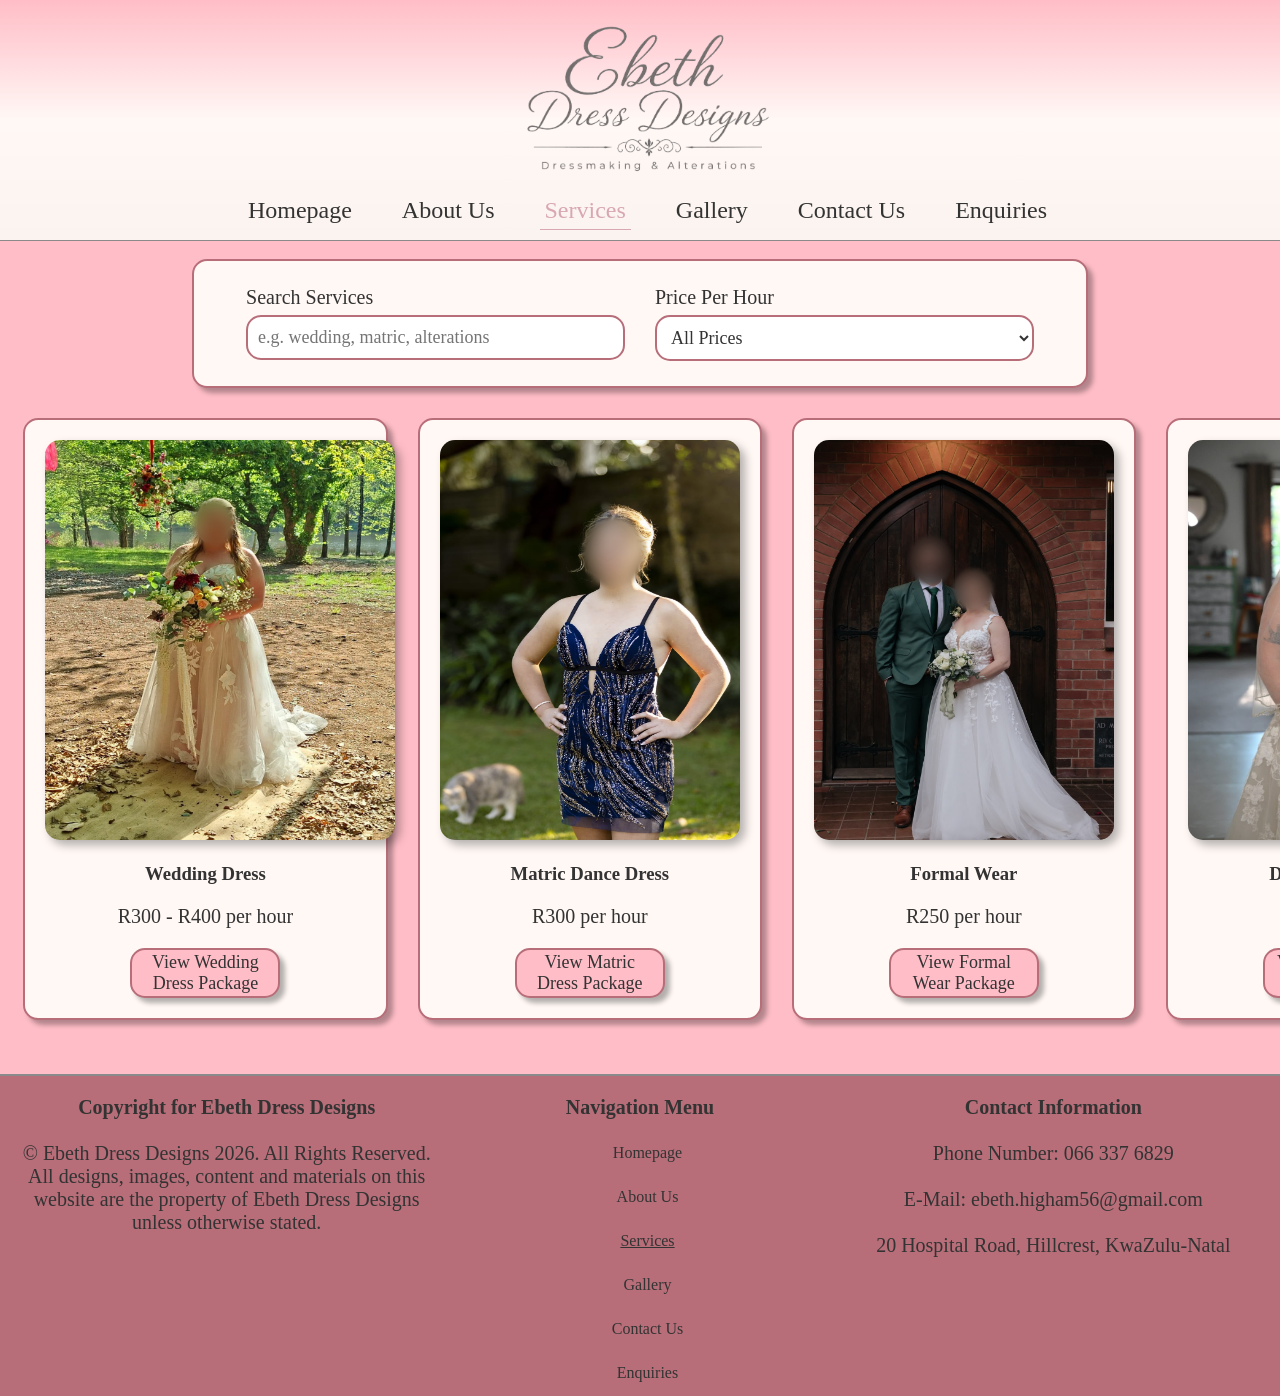
<file: services.html>
<!DOCTYPE html>
<html lang="en-ZA">
<head>
    <meta charset="UTF-8">
    <meta name="viewport" content="width=device-width, initial-scale=1.0">
    <title>Dress Services & Packages in Hillcrest | Ebeth Dress Designs</title>
    <meta name="description" content="Explore our dress services and packages in Hillcrest: wedding dresses, matric dance dresses, formal wear and alterations. See hourly rates and book today.">
    <link rel="canonical" href="https://ebethdressdesigns.co.za/services">
    <link rel="stylesheet" href="styles.css">

    <meta property="og:type" content="website">
    <meta property="og:site_name" content="Ebeth Dress Designs">
    <meta property="og:locale" content="en_ZA">
    <meta property="og:title" content="Dress Services & Packages in Hillcrest | Ebeth Dress Designs">
    <meta property="og:description" content="Explore our dress services and packages in Hillcrest: wedding dresses, matric dance dresses, formal wear and alterations. See hourly rates and book today.">
    <meta property="og:url" content="https://ebethdressdesigns.co.za/services">
    <meta property="og:image" content="https://ebethdressdesigns.co.za/images/bride-holding-flowers-outdoors.jpeg">
</head>
<body>
    <header>
        <img id="logo" src="images/ebeth-dress-designs-logo.png" alt="Ebeth Dress Designs logo">
        <nav id="topNav">
                <ul><a href="index.html">Homepage</a></ul>
                <ul><a href="about.html">About Us</a></ul>
                <ul class="currentPage"><a>Services</a></ul>
                <ul><a href="gallery.html">Gallery</a></ul>
                <ul><a href="contact.html">Contact Us</a></ul>
                <ul><a href="enquiry.html">Enquiries</a></ul>
        </nav>
    </header>

    <br>
    <div id="wrapper">
        <div id="filterBar">
            <div class="filterGroup">
                <label for="searchBox">Search Services</label>
                <input type="text" id="searchBox" placeholder="e.g. wedding, matric, alterations">
            </div>
            <div class="filterGroup">
                <label for="priceFilter">Price Per Hour</label>
                <select id="priceFilter">
                    <option value="all">All Prices</option>
                    <option value="low">Up to R250</option>
                    <option value="high">R300 and above</option>
                </select>
            </div>
        </div>

        <p id="noResults" class="hidden">Sorry, no services match your search. Please try a different word or filter.</p>

        <main id="services">
        <div class="serviceCard" data-price="300">
            <img src="images/bride-holding-flowers-outdoors.jpeg" alt="Bride holding flowers outdoors in a custom wedding dress" height="400" width="350">
            <h3>Wedding Dress</h3>
            <p>R300 - R400 per hour</p>
            <a href="weddingDress.html">
                <button>View Wedding Dress Package</button>
            </a>
        </div>
        <div class="serviceCard" data-price="300">
            <img src="images/blue-matric-dance-dress.jpeg" alt="Blue low-cut matric dance dress made by Ebeth Dress Designs" height="400" width="300" loading="lazy">
            <h3>Matric Dance Dress</h3>
            <p>R300 per hour</p>
            <a href="matricDance.html">
                <button>View Matric Dress Package</button>
            </a>
        </div>
        <div class="serviceCard" data-price="250">
            <img src="images/bride-and-groom-green-suit.jpeg" alt="Bride and groom in a green suit holding flowers" height="400" width="300" loading="lazy">
            <h3>Formal Wear</h3>
            <p>R250 per hour</p>
            <a href="formalWear.html">
                <button>View Formal Wear Package</button>
            </a>
        </div>
        <div class="serviceCard" data-price="200">
            <img src="images/bride-holding-bouquet-red-hair.jpeg" alt="Bride holding a bouquet in a wedding dress fitted by Ebeth Dress Designs" height="400" width="300" loading="lazy">
            <h3>Dress Alterations</h3>
            <p>R200 per hour</p>
            <a href="alterations.html">
                <button>View Alterations Package</button>
            </a>
        </div>
        </main>

        <br>
        <br>
        <br>

        <footer>
            <div id="footerLeft">
                <p>
                    <strong>Copyright for Ebeth Dress Designs</strong>
                    <br>
                    <br>
                    &copy; Ebeth Dress Designs 2026. All Rights Reserved. All designs, images, content and materials on this website are the property of Ebeth Dress Designs unless otherwise stated.
                </p>
            </div>
            <div id="footerCenter">
                <p>
                    <strong>Navigation Menu</strong>
                </p>
        <nav id="botNav">
                <ul><a href="index.html">Homepage</a></ul>
                <ul><a href="about.html">About Us</a></ul>
                <ul class="currentPage">Services</ul>
                <ul><a href="gallery.html">Gallery</a></ul>
                <ul><a href="contact.html">Contact Us</a></ul>
                <ul><a href="enquiry.html">Enquiries</a></ul>
        </nav>
            </div>
            <div id="footerRight">
                <p>
                    <strong>Contact Information</strong>
                    <br>
                    <br>
                    Phone Number: 066 337 6829
                    <br>
                    <br>
                    E-Mail: ebeth.higham56@gmail.com
                    <br>
                    <br>
                    20 Hospital Road, Hillcrest, KwaZulu-Natal
                </p>
            </div>
        </footer>
    </div>

    <script src="services.js"></script>
</body>
</html>

<!-- Reference List:
Cloudflare. 2026a. Headers · Cloudflare Pages docs. [Online]. Available at: https://developers.cloudflare.com/pages/configuration/headers/ [Accessed 8 November 2026].

Cloudflare. 2026b. Serving Pages · Cloudflare Pages docs. [Online]. Available at: https://developers.cloudflare.com/pages/configuration/serving-pages/ [Accessed 8 November 2026].

Google Search Central. n.d. SEO Starter Guide: The Basics. [Online]. Available at: https://developers.google.com/search/docs/fundamentals/seo-starter-guide [Accessed 8 November 2026].

Sitemaps.org. n.d. Sitemaps XML format. [Online]. Available at: https://www.sitemaps.org/protocol.html [Accessed 8 November 2026].

W3Schools. 2026a. HTML <meta> Tag. [Online]. Available at: https://www.w3schools.com/tags/tag_meta.asp [Accessed 8 November 2026].

W3Schools. 2026b. HTML Tutorial. [Online]. Available at: https://www.w3schools.com/html/ [Accessed 3 October 2026]. -->
</file>
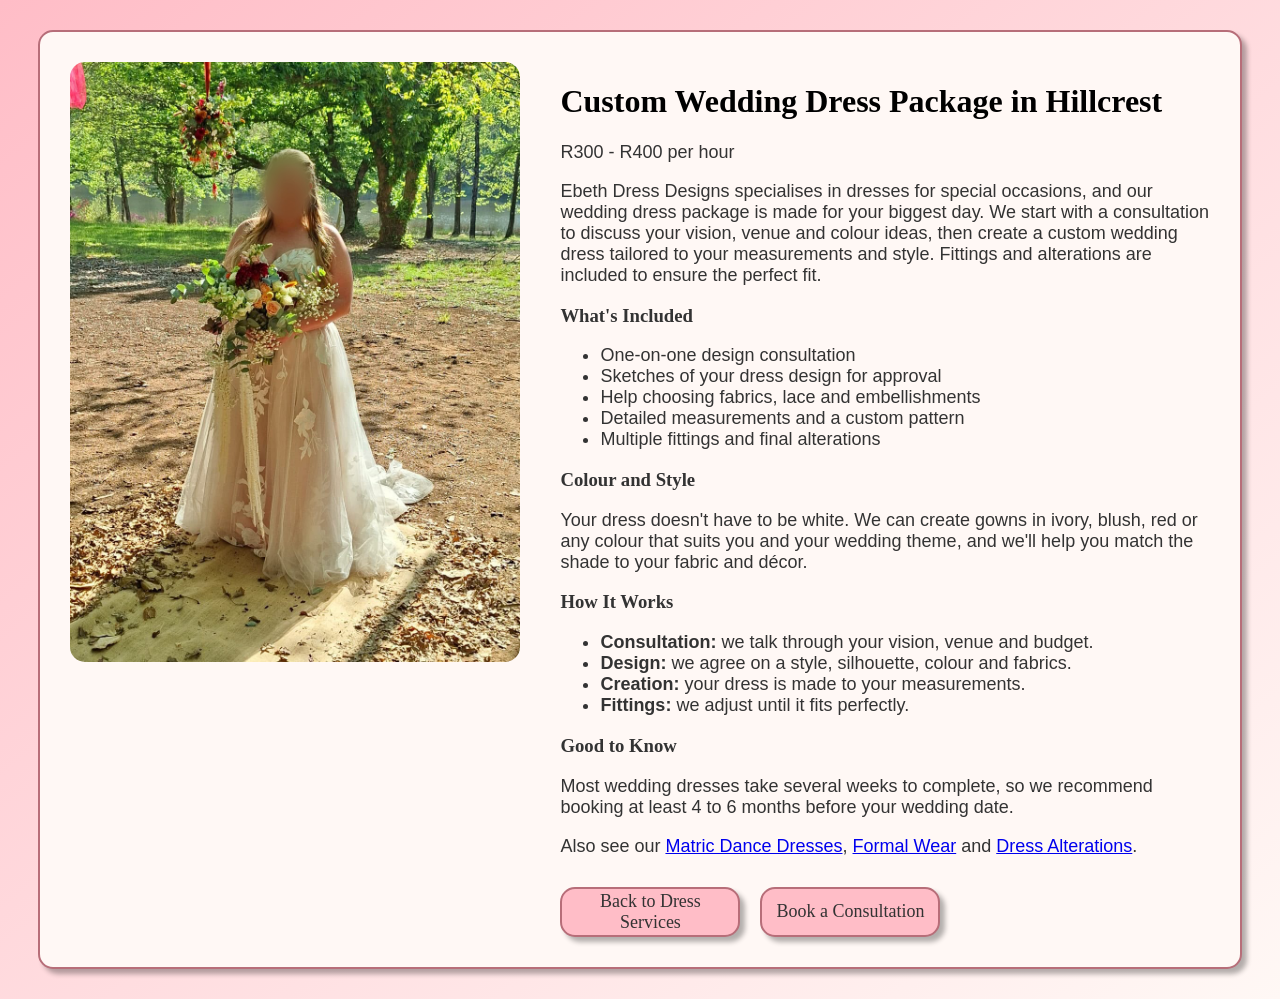
<file: weddingDress.html>
<!DOCTYPE html>
<html lang="en-ZA">
<head>
    <meta charset="UTF-8">
    <meta name="viewport" content="width=device-width, initial-scale=1.0">
    <title>Custom Wedding Dresses in Hillcrest | Ebeth Dress Designs</title>
    <meta name="description" content="Custom wedding dresses made in Hillcrest, KwaZulu-Natal. Includes design consultation, sketches, fabric advice and fittings. Book your consultation today.">
    <link rel="canonical" href="https://ebethdressdesigns.co.za/weddingDress">
    <link rel="stylesheet" href="packagesStyle.css">

    <meta property="og:type" content="website">
    <meta property="og:site_name" content="Ebeth Dress Designs">
    <meta property="og:locale" content="en_ZA">
    <meta property="og:title" content="Custom Wedding Dresses in Hillcrest | Ebeth Dress Designs">
    <meta property="og:description" content="Custom wedding dresses made in Hillcrest, KwaZulu-Natal. Includes design consultation, sketches, fabric advice and fittings. Book your consultation today.">
    <meta property="og:url" content="https://ebethdressdesigns.co.za/weddingDress">
    <meta property="og:image" content="https://ebethdressdesigns.co.za/images/bride-holding-flowers-outdoors.jpeg">
</head>
<body>
    <div id="wrapper">
        <main id="weddingDress">
            <img src="images/bride-holding-flowers-outdoors.jpeg" alt="Bride holding flowers outdoors in a custom wedding dress">
            <div id="weddingDressInfo">
                <h1>Custom Wedding Dress Package in Hillcrest</h1>
                <p>R300 - R400 per hour</p>
                <p>Ebeth Dress Designs specialises in dresses for special occasions, and our wedding dress package is made for your biggest day. We start with a consultation to discuss your vision, venue and colour ideas, then create a custom wedding dress tailored to your measurements and style. Fittings and alterations are included to ensure the perfect fit.</p>
                <h3>What's Included</h3>
                <ul>
                    <li>One-on-one design consultation</li>
                    <li>Sketches of your dress design for approval</li>
                    <li>Help choosing fabrics, lace and embellishments</li>
                    <li>Detailed measurements and a custom pattern</li>
                    <li>Multiple fittings and final alterations</li>
                </ul>
                <h3>Colour and Style</h3>
                <p>Your dress doesn't have to be white. We can create gowns in ivory, blush, red or any colour that suits you and your wedding theme, and we'll help you match the shade to your fabric and décor.</p>
                <h3>How It Works</h3>
                <ul>
                    <li><strong>Consultation:</strong> we talk through your vision, venue and budget.</li>
                    <li><strong>Design:</strong> we agree on a style, silhouette, colour and fabrics.</li>
                    <li><strong>Creation:</strong> your dress is made to your measurements.</li>
                    <li><strong>Fittings:</strong> we adjust until it fits perfectly.</li>
                </ul>
                <h3>Good to Know</h3>
                <p>Most wedding dresses take several weeks to complete, so we recommend booking at least 4 to 6 months before your wedding date.</p>

                <p>Also see our <a href="matricDance.html">Matric Dance Dresses</a>, <a href="formalWear.html">Formal Wear</a> and <a href="alterations.html">Dress Alterations</a>.</p>

                <div id="buttons">
                    <a href="../services.html">
                        <button>Back to Dress Services</button>
                    </a>
                    <a href="../enquiry.html">
                        <button>Book a Consultation</button>
                    </a>
                </div>
            </div>
        </main>
    </div>
</body>
</html>

<!-- Reference List:
Cloudflare. 2026a. Headers · Cloudflare Pages docs. [Online]. Available at: https://developers.cloudflare.com/pages/configuration/headers/ [Accessed 8 November 2026].

Cloudflare. 2026b. Serving Pages · Cloudflare Pages docs. [Online]. Available at: https://developers.cloudflare.com/pages/configuration/serving-pages/ [Accessed 8 November 2026].

Google Search Central. n.d. SEO Starter Guide: The Basics. [Online]. Available at: https://developers.google.com/search/docs/fundamentals/seo-starter-guide [Accessed 8 November 2026].

Sitemaps.org. n.d. Sitemaps XML format. [Online]. Available at: https://www.sitemaps.org/protocol.html [Accessed 8 November 2026].

W3Schools. 2026a. HTML <meta> Tag. [Online]. Available at: https://www.w3schools.com/tags/tag_meta.asp [Accessed 8 November 2026].

W3Schools. 2026b. HTML Tutorial. [Online]. Available at: https://www.w3schools.com/html/ [Accessed 3 October 2026]. -->
</file>
<file: styles.css>
body {
    width: 100%;
    background-color: #ffbdc7;  /* fff8f5 */
    margin: 0;
    padding: 0;
}

#homepage {
    align-items: center;
    text-align: center;
    margin: 0;
    padding: 0;
    
}

footer {
    background-color: #B76E79;
    height: 320px;
    width: 100%;
    display: flex;
    border-top: 2px solid #8a8a8a;
}

#footerLeft {
    text-align: center;
    margin-left: 20px;
    height: 200px;
    width: 33.33%;
}

#footerCenter {
    text-align: center;
    height: 200px;
    width: 33.33%;
}

#footerRight {
    text-align: center;
    margin-right: 20px;
    height: 200px;
    width: 33.33%;
}

.home {
    display: flex;
    align-items: center;
    justify-content: space-between;
    width: 90%;
    height: 750px;
}

.home img{
    width: 650px;
    margin-right: 75px;
    border-radius: 100%;
    border: 4px solid #fff8f5; 
}

.hometext {
    width: 45%;
    background-color: #fff8f5;
    padding: 30px;
    border-radius: 15px;
    text-align: center;
    margin-left: 40px;
    border: 2px solid #B76E79;
}

.home p{
    width: 75%;
    margin-left: 80px;
    text-align: center;
    background-color: #fff8f5;
}

#about {
    display: flex;
    align-items: center;
    justify-content: center;
    gap: 30px;
    height: 800px;
}

#AboutLeft {
    width: 25%;
    display: flex;
    justify-content: center;
}

#AboutRight {   
    width: 25%;
    display: flex;
    justify-content: center;
}

#about img{
    height: 700px;
    width: 470px;
    border-radius: 20px;
    border: 2px solid #B76E79;
}

#aboutUs {
    width: 39%;
    background-color: #fff8f5;
    padding: 30px;
    border-radius: 15px;
    text-align: center;
    border: 2px solid #B76E79;
}

#services {
    display: flex;
    align-items: center;
    justify-content: space-around;
    width: 95%;
    min-height: 600px;
    margin-left: 23px;
    gap: 30px;
}

#filterBar {
    display: flex;
    justify-content: center;
    gap: 30px;
    width: 70%;
    margin: 0 auto 30px auto;
    background-color: #fff8f5;
    padding: 25px;
    border-radius: 15px;
    border: 2px solid #B76E79;
    box-shadow: 5px 5px 5px rgba(0, 0, 0, 0.3);
    box-sizing: border-box;
}

.filterGroup {
    display: flex;
    flex-direction: column;
    width: 45%;
}

.filterGroup label {
    font-family: Calibri;
    font-size: 20px;
    color: #333333;
    margin-bottom: 6px;
}

.filterGroup input,
.filterGroup select {
    width: 100%;
    padding: 10px;
    font-family: Calibri;
    font-size: 18px;
    color: #333333;
    background-color: #ffffff;
    border: 2px solid #B76E79;
    border-radius: 15px;
    box-sizing: border-box;
}

.filterGroup input:focus,
.filterGroup select:focus {
    outline: none;
    background-color: #fff0ea;
    box-shadow: 3px 3px 5px rgba(0, 0, 0, 0.3);
}

#noResults {
    text-align: center;
    font-size: 22px;
    margin: 40px 0;
}

#contact {
    display: flex;
    align-items: center;
    justify-content: space-around;
    width: 90%;
    min-height: 600px;
    margin: 0 auto;
    gap: 30px;
}

#contactInfo {
    width: 35%;
    background-color: #fff8f5;
    padding: 30px;
    border-radius: 15px;
    text-align: center;
    border: 2px solid #B76E79;
    box-shadow: 5px 5px 5px rgba(0, 0, 0, 0.3);
    box-sizing: border-box;
}

#contactMap {
    width: 55%;
    background-color: #fff8f5;
    padding: 30px;
    border-radius: 15px;
    text-align: center;
    border: 2px solid #B76E79;
    box-shadow: 5px 5px 5px rgba(0, 0, 0, 0.3);
    box-sizing: border-box;
}

#contactLeft {
    width: 50%;
    align-self: flex-start;
}
 
#contactRight {
    width: 45%;
    align-self: flex-start;
    display: flex;
    flex-direction: column;
    gap: 30px;
}
 
#contactLeft .formSection {
    width: 100%;
    margin: 0;
}
 
#contactRight #contactMap,
#contactRight #contactInfo {
    width: 100%;
}

#contactMap iframe {
    width: 100%;
    height: 450px;
    border: 2px solid #B76E79;
    border-radius: 15px;
}

Button {
    height: 50px;
    width: 150px;
    border-radius: 15px;
    background-color: #ffbdc7;
    border: 2px solid #B76E79;
    box-shadow: 5px 5px 5px rgba(0, 0, 0, 0.3);
    font-family: Georgia;
    font-size: 18px;
    color: #333333;
    cursor: pointer;
}

Button:hover {
    background-color: #B76E79;
    color: #fff8f5;
}


#services img {
    border-radius: 15px;
    filter: drop-shadow(5px 5px 5px rgba(0, 0, 0, 0.3));
}

.serviceCard {
    width: 30%;
    min-height: 400px;
    background-color: #fff8f5;
    padding: 20px;
    border-radius: 15px;
    text-align: center;
    border: 2px solid #B76E79;
    box-shadow: 5px 5px 5px rgba(0, 0, 0, 0.3);
    box-sizing: border-box;
    transition: transform 0.3s ease, box-shadow 0.3s ease, background-color 0.3s ease;
}

.serviceCard:hover {
    transform: translateY(-8px);
    box-shadow: 8px 14px 20px rgba(183, 110, 121, 0.4);
    background-color: #fff0ea;
}

#gallery {
    width: 90%;
    margin: 0 auto;
    text-align: center;
}

#galleryIntro {
    width: 70%;
    margin: 0 auto 40px auto;
    background-color: #fff8f5;
    padding: 30px;
    border-radius: 15px;
    text-align: center;
    border: 2px solid #B76E79;
    box-shadow: 5px 5px 5px rgba(0, 0, 0, 0.3);
    box-sizing: border-box;
}

#galleryGrid {
    display: grid;
    grid-template-columns: repeat(auto-fill, minmax(260px, 1fr));
    gap: 30px;
}

.galleryItem {
    display: block;
    aspect-ratio: 4 / 5;
    overflow: hidden;
    background-color: #fff8f5;
    padding: 12px;
    border-radius: 15px;
    border: 2px solid #B76E79;
    box-shadow: 5px 5px 5px rgba(0, 0, 0, 0.3);
    box-sizing: border-box;
    cursor: zoom-in;
    transition: transform 0.3s ease, box-shadow 0.3s ease, background-color 0.3s ease;
}

.galleryItem img {
    display: block;
    width: 100%;
    height: 100%;
    object-fit: cover;
    border-radius: 10px;
}

.galleryItem:hover,
.galleryItem:focus-visible {
    transform: translateY(-8px);
    box-shadow: 8px 14px 20px rgba(183, 110, 121, 0.4);
    background-color: #fff0ea;
    outline: none;
}

#lightbox {
    position: fixed;
    inset: 0;
    z-index: 1000;
    display: flex;
    align-items: center;
    justify-content: center;
    background-color: rgba(51, 51, 51, 0.92);
}

#lightbox.hidden {
    display: none;
}

#lbFigure {
    margin: 0;
    max-width: 80%;
    max-height: 92%;
    display: flex;
    flex-direction: column;
    align-items: center;
}

#lbImage {
    max-width: 100%;
    max-height: 78vh;
    object-fit: contain;
    border-radius: 15px;
    border: 4px solid #fff8f5;
    background-color: #fff8f5;
}

#lbCaption {
    margin-top: 14px;
    font-family: Georgia;
    font-size: 18px;
    color: #fff8f5;
    text-align: center;
}

#lbCounter {
    margin: 6px 0 0 0;
    font-family: Calibri;
    font-size: 16px;
    color: #ffbdc7;
}

#lightbox button {
    position: absolute;
    width: 55px;
    height: 55px;
    padding: 0;
    border-radius: 50%;
    background-color: #ffbdc7;
    border: 2px solid #B76E79;
    box-shadow: 3px 3px 5px rgba(0, 0, 0, 0.4);
    font-family: Georgia;
    font-size: 26px;
    line-height: 1;
    color: #333333;
    cursor: pointer;
}

#lightbox button:hover,
#lightbox button:focus-visible {
    background-color: #B76E79;
    color: #fff8f5;
    outline: none;
}

#lbClose { top: 20px; right: 25px; font-size: 34px; }
#lbPrev  { left: 25px;  top: 50%; transform: translateY(-50%); }
#lbNext  { right: 25px; top: 50%; transform: translateY(-50%); }

body.lightboxOpen {
    overflow: hidden;
}

.formSection {
    width: 55%;
    margin: 30px auto;
    background-color: #fff8f5;
    padding: 30px;
    border-radius: 15px;
    text-align: center;
    border: 2px solid #B76E79;
    box-shadow: 5px 5px 5px rgba(0, 0, 0, 0.3);
    box-sizing: border-box;
}
 
.siteForm {
    text-align: left;
}
 
.formGroup {
    display: flex;
    flex-direction: column;
    margin-bottom: 18px;
}
 
.formGroup label {
    font-family: Calibri;
    font-size: 20px;
    color: #333333;
    margin-bottom: 6px;
}
 
.siteForm input[type="text"],
.siteForm input[type="email"],
.siteForm input[type="tel"],
.siteForm input[type="date"],
.siteForm select,
.siteForm textarea {
    width: 100%;
    padding: 10px;
    font-family: Calibri;
    font-size: 18px;
    color: #333333;
    background-color: #ffffff;
    border: 2px solid #B76E79;
    border-radius: 15px;
    box-sizing: border-box;
}
 
.siteForm textarea {
    min-height: 130px;
    resize: vertical;
}
 
.siteForm input:focus,
.siteForm select:focus,
.siteForm textarea:focus {
    outline: none;
    background-color: #fff0ea;
    box-shadow: 3px 3px 5px rgba(0, 0, 0, 0.3);
}
 
.formGroup .hint {
    font-family: Calibri;
    font-size: 16px;
    color: #333333;
    margin-top: 4px;
}
 
.charCount {
    font-family: Calibri;
    font-size: 16px;
    color: #333333;
    text-align: right;
}
 
.checkGroup {
    flex-direction: row;
    flex-wrap: wrap;
    align-items: flex-start;
    gap: 10px;
}
 
.checkGroup input {
    margin-top: 6px;
}
 
.checkGroup label {
    width: 85%;
    margin-bottom: 0;
}
 
.errorMsg {
    font-family: Calibri;
    font-size: 17px;
    color: #b3261e;
    min-height: 1.1em;
    margin-top: 4px;
    width: 100%;
}
 
.siteForm .invalid {
    border-color: #b3261e;
    background-color: #fff3f2;
}
 
.siteForm button {
    display: block;
    width: 220px;
    margin: 25px auto 0 auto;
}
 
.siteForm button:disabled {
    opacity: 0.6;
    cursor: wait;
}
 
.formResponse {
    margin-top: 25px;
    padding: 20px;
    background-color: #ffffff;
    border: 2px solid #B76E79;
    border-radius: 15px;
    box-shadow: 5px 5px 5px rgba(0, 0, 0, 0.3);
    text-align: left;
    box-sizing: border-box;
}
 
.formResponse ul {
    font-family: Calibri;
    font-size: 20px;
    color: #333333;
}
 
.hidden {
    display: none;
}

#contact {
    align-items: center;
    text-align: center;
}

#enquiry {
    align-items: center;
    text-align: center;
}

header{
    background-image: linear-gradient(to top, #fbf3ef, #fff8f5, #ffbdc7); /*B76E79*/ /*D8A7B1*/
    height: 200px;
    margin: 0;
    padding: 20px;
    border-bottom: solid thin #8a8a8a ;
}

#wrapper{
    width: 100%;
    margin: 0;
    padding: 0;
    background-color: #ffbdc7; 
    animation: fadeIn 2s
}

header img{
    width: 250px;
    position: relative;
    top: 5px;
    left: 10px;
    display: block;
    margin-left: auto;
    margin-right: auto;
}

#topNav {
    display: flex;
    justify-content: center;
    margin-left: 15px;
    top: 50px;
    right: 10px;
    gap: 40px;
    font-family: Georgia;
}

#topNav ul{
    display: inline;
    text-align: center;
    padding: 5px;
    font-size: 24px;
}

#topNav a:link {
    color: #333333;
    text-decoration: none;
}

#topNav a:visited {
    color: #333333;
    text-decoration: none;
}

#topNav a:hover {
    color: #B76E79;
    text-decoration: none;
}

#topNav .currentPage {
    color:#D8A7B1;
    border-bottom: solid thin #D8A7B1;
}

#botNav {
    justify-content: center;
    margin-left: 15px;
    top: 50px;
    right: 10px;
    gap: 40px;
    font-family: Georgia;
}

#botNav ul{
    display: block;
    text-align: center;
    padding: 5px;
    font-size: 16px;
}

#botNav a:link {
    color: #333333;
    text-decoration: none;
}

#botNav a:visited {
    color: #333333;
    text-decoration: none;
}

#botNav a:hover {
    color: #fbf3ef;
    text-decoration: none;
}

#botNav .currentPage {
    color:#333333;
    text-decoration: underline;
}

h1 {
    font-family: Georgia;
    color: #B76E79;
}

h2{
    font-family: Roboto Slab;
    color: #333333;
}

h3{
    font-family: Roboto Slab;
    color: #333333;
}

p {
    font-family: Calibri;
    font-size: 20px;
    color: #333333
}

.carousel {
    position: relative;
    width: 100%;
    height: 600px;
    overflow: hidden 
    
}

.carousel img {
    position: absolute;
    width: 32%;
    height: 500px;
    object-fit: cover; 
    top: 25px;

    background-color: #fff8f5;
    padding: 30px;
    border-radius: 15px;
    text-align: center;
    border: 2px solid #B76E79;
    box-sizing: border-box;

    animation-duration: 15s;
    animation-iteration-count: infinite;
    animation-timing-function: ease-in-out;
}

.carousel img:nth-child(1){
    animation-name: cycle1;
}

.carousel img:nth-child(2){
    animation-name: cycle2;
}

.carousel img:nth-child(3){
    animation-name: cycle3;
}


@keyframes cycle1 {
    
    0%{
        left: 10%;   
        opacity: 0.4;
        width: 22%;
        height: 300px;
        top: 125px;
    }

    30%{
        left: 10%;
        opacity: 0.4;
        width: 22%;
        height: 300px;
        top: 125px;
    }

    33% {
        left: 34%;
        opacity: 1;
        width: 32%;
        height: 500px;
        top: 25px;
    }

    63% {
        left: 34%;
        opacity: 1;
        width: 32%;
        height: 500px;
        top: 25px;
    }

    66% {
        left: 68%;
        opacity: 0.4;
        width: 22%;
        height: 300px;
        top: 125px;
    }

    96% {
        left: 68%;
        opacity: 0.4;
        width: 22%;
        height: 300px;
        top: 125px;
    }

    100% {
        left: 10%;
        opacity: 0.4;
        width: 22%;
        height: 300px;
        top: 125px;
    }
}

@keyframes cycle2 {
    
    0%{
        left: 34%;   
        opacity: 1;
        width: 32%;
        height: 500px;
        top: 25px;
    }

    30%{
        left: 34%;
        opacity: 1;
        width: 32%;
        height: 500px;
        top: 25px;
    }

    33% {
        left: 68%;
        opacity: 0.4;
        width: 22%;
        height: 300px;
        top: 125px;
    }

    63% {
        left: 68%;
        opacity: 0.4;
        width: 22%;
        height: 300px;
        top: 125px;
    }

    66% {
        left: 10%;
        opacity: 0.4;
        width: 22%;
        height: 300px;
        top: 125px;
    }

    96% {
        left: 10%;
        opacity: 0.4;
        width: 22%;
        height: 300px;
        top: 125px;
    }

    100% {
        left: 34%;
        opacity: 1;
        width: 32%;
        height: 500px;
        top: 25px;
    }
}

@keyframes cycle3 {
    
    0%{
        left: 68%;   
        opacity: 0.4;
        width: 22%;
        height: 300px;
        top: 125px;
    }

    30%{
        left: 68%;
        opacity: 0.4;
        width: 22%;
        height: 300px;
        top: 125px;
    }

    33% {
        left: 10%;
        opacity: 0.4;
        width: 22%;
        height: 300px;
        top: 125px;
    }

    63% {
        left: 10%;
        opacity: 0.4;
        width: 22%;
        height: 300px;
        top: 125px;
    }

    66% {
        left: 34%;
        opacity: 1;
        width: 32%;
        height: 500px;
        top: 25px;
    }

    96% {
        left: 34%;
        opacity: 1;
        width: 32%;
        height: 500px;
        top: 25px;
    }

    100% {
        left: 68%;
        opacity: 0.4;
        width: 22%;
        height: 300px;
        top: 125px;
    }
}

@keyframes fadeIn {
    
    0%  {opacity: 0;
        transform: translateY(50px);
    }

    100%{opacity: 1;
        transform: translateX(0);
    }

}

/* Tablet Responsive Design */

@media (max-width: 1000px) {

    header {
        height: auto;
        padding: 15px;
    }

    header img {
        width: 200px;
    }

    #topNav {
        flex-wrap: wrap;
        gap: 10px 20px;
        margin-left: 0;
    }

    #topNav ul {
        font-size: 20px;
    }

    .home {
        width: 90%;
        height: auto;
        min-height: 600px;
        flex-direction: column;
        justify-content: center;
        gap: 30px;
        margin: 0 auto;
    }

    .hometext {
        width: 80%;
        margin-left: 0;
        padding: 25px;
    }

    .home p {
        width: 90%;
        margin-left: auto;
        margin-right: auto;
    }

    .home img {
        width: 450px;
        max-width: 80%;
        margin-right: 0;
    }

    #about {
        height: auto;
        min-height: 900px;
        flex-wrap: wrap;
        gap: 20px;
        padding: 40px 0;
    }

    #AboutLeft {
        width: 40%;
    }

    #AboutRight {
        width: 40%;
    }

    #about img {
        width: 100%;
        height: 500px;
        object-fit: cover;
    }

    #aboutUs {
        width: 80%;
        order: 3;
        padding: 25px;
    }

    #services {
        width: 90%;
        margin: 0 auto;
        flex-wrap: wrap;
        min-height: auto;
        padding: 40px 0;
        gap: 25px;
    }

    .serviceCard {
        width: 45%;
        min-height: 400px;
    }

    #services img {
        max-width: 100%;
        height: auto;
    }

    #filterBar {
        width: 85%;
    }

    #contact {
        flex-direction: column;
        min-height: 0;
        padding: 40px 0;
    }

    #contactInfo{
        width: 80%;
    }

    #contactMap {
        width: 80%;
    }

    #contactLeft {
        width: 80%;
    }

    #contactRight {
        width: 80%;
    }

    .formSection {
        width: 80%;
        padding: 25px;
    }

    .carousel img {
        padding: 15px;
    }

    #contact img {
        max-width: 90%;
        height: auto;
    }

    #galleryIntro { 
        width: 85%; padding: 25px; 
    }

    #galleryGrid { 
        grid-template-columns: repeat(auto-fill, minmax(220px, 1fr)); gap: 25px; 
    }

    #lbFigure { 
        max-width: 75%; 
    }

    footer {
        height: auto;
        min-height: 300px;
        padding-bottom: 20px;
    }

    #footerLeft{
        width: 33.33%;
        height: auto;
        margin-left: 0;
        margin-right: 0;
        padding: 0 10px;
    }

    #footerRight {
        width: 33.33%;
        height: auto;
        margin-left: 0;
        margin-right: 0;
        padding: 0 10px;
    }

    #footerCenter{
        width: 33.33%;
        height: auto;
        margin-left: 0;
        margin-right: 0;
        padding: 0 10px;
    }

}

/* Phone Responsive Design */

@media (max-width: 600px) {

    body {
        width: 100%;
        overflow-x: hidden;
    }

    header {
        height: auto;
        padding: 15px 10px;
    }

    header img {
        width: 160px;
        top: 0;
        left: 0;
    }

    #topNav {
        display: flex;
        flex-direction: column;
        align-items: center;
        gap: 10px;
        margin: 15px 0 0 0;
    }

    #topNav ul {
        font-size: 18px;
        padding: 3px;
    }

    .home {
        width: 90%;
        height: auto;
        min-height: 0;
        flex-direction: column;
        justify-content: center;
        gap: 25px;
        margin: 40px auto;
    }

    .hometext {
        width: 100%;
        padding: 20px;
        margin-left: 0;
        box-sizing: border-box;
    }

    .home p {
        width: 100%;
        margin: 0;
        font-size: 17px;
    }

    .home img {
        width: 90%;
        max-width: 350px;
        margin: 0;
    }

    #about {
        width: 90%;
        height: auto;
        min-height: 0;
        flex-direction: column;
        gap: 25px;
        margin: 40px auto;
        padding: 0;
    }

    #AboutLeft {
        width: 100%;
    }

    #AboutRight {
        width: 100%;
    }

    #about img {
        width: 80%;
        max-width: 350px;
        height: 400px;
        object-fit: cover;
    }

    #aboutUs {
        width: 100%;
        padding: 20px;
        box-sizing: border-box;
        order: 0;
    }

    #aboutUs h2 {
        font-size: 24px;
    }

    #aboutUs p {
        font-size: 17px;
    }

    #services {
        width: 90%;
        margin: 40px auto;
        flex-direction: column;
        min-height: 0;
        gap: 25px;
        padding: 0;
    }

    .serviceCard {
        width: 100%;
        min-height: 350px;
        padding: 20px;
    }

    #services img {
        width: 80%;
        max-width: 250px;
        height: auto;
    }

    #services button {
        width: 140px;
        height: 45px;
        font-size: 16px;
    }

        #filterBar {
        flex-direction: column;
        width: 90%;
        gap: 15px;
        padding: 20px;
    }

    .filterGroup {
        width: 100%;
    }

    .filterGroup label {
        font-size: 17px;
    }

    .filterGroup input,
    .filterGroup select {
        font-size: 16px;
    }

    #noResults {
        font-size: 18px;
    }

    .carousel {
        height: 400px;
    }

    .carousel img {
        padding: 10px;
    }

    #contact {
        flex-direction: column;
        min-height: 0;
    }

    #contactInfo {
        width: 100%;
        padding: 20px;
    }

    #contactMap {
        width: 100%;
        padding: 20px;
    }

    #contactLeft {
        width: 100%;
    }

    #contactRight {
        width: 100%;
    }

    #contactMap iframe {
        height: 300px;
    }

    #enquiry {
        width: 90%;
        margin: 40px auto;
    }

    footer {
        height: auto;
        min-height: 0;
        flex-direction: column;
        align-items: center;
        padding: 30px 0;
    }

    #footerLeft {
        width: 90%;
        height: auto;
        margin: 10px 0;
    }

    #footerRight {
        width: 90%;
        height: auto;
        margin: 10px 0;
    }

    #footerCenter {
        width: 90%;
        height: auto;
        margin: 10px 0;
    }

    h1 {
        font-size: 28px;
    }

    h2 {
        font-size: 24px;
    }

    h3 {
        font-size: 20px;
    }

    p {
        font-size: 17px;
    }

    #gallery { 
        width: 92%; margin: 30px auto; 
    }

    #galleryIntro { 
        width: 100%; padding: 20px; margin-bottom: 25px; 
    }

    #galleryGrid { 
        grid-template-columns: repeat(2, 1fr); gap: 15px; 
    }

    .galleryItem { 
        padding: 6px; 
    }

    #lbFigure { 
        max-width: 94%; 
    }

    #lbImage { 
        max-height: 70vh; 
    }

    #lightbox button { 
        width: 44px; height: 44px; font-size: 20px; 
    }

    #lbClose { 
        top: 12px; right: 12px; font-size: 28px; 
    }

    #lbPrev { 
        left: 8px; top: auto; bottom: 20px; transform: none; 
    }

    #lbNext { 
        right: 8px; top: auto; bottom: 20px; transform: none; 
    }

    .formSection {
        width: 95%;
        padding: 20px;
    }
 
    .formGroup label {
        font-size: 17px;
    }
 
    .siteForm input[type="text"],
    .siteForm input[type="email"],
    .siteForm input[type="tel"],
    .siteForm input[type="date"],
    .siteForm select,
    .siteForm textarea {
        font-size: 16px;
    }
 
    .siteForm button {
        width: 100%;
    }
 
    .formResponse ul {
        font-size: 17px;
    }

@keyframes cycle1 {
    
    0%{
        left: -10%;
        opacity: 0.4;
        width: 30%;
        height: 180px;
        top: 110px;
    }
    
    30%{
        left: -10%;
        opacity: 0.4;
        width: 30%;
        height: 180px;
        top: 110px;
    }
    
    33%{
        left: 20%;
        opacity: 1;
        width: 60%;
        height: 300px;
        top: 50px;
    }
    
    63%{
        left: 20%;
        opacity: 1;
        width: 60%;
        height: 300px;
        top: 50px;
    }
    
    66%{
        left: 80%;
        opacity: 0.4;
        width: 30%;
        height: 180px;
        top: 110px;
    }
    
    96%{
        left: 80%;
        opacity: 0.4;
        width: 30%;
        height: 180px;
        top: 110px;
    }
    
    100%{
        left: -10%;
        opacity: 0.4;
        width: 30%;
        height: 180px;
        top: 110px;
    }
}

@keyframes cycle2 {
    
    0%{
        left: 20%;
        opacity: 1;
        width: 60%;
        height: 300px;
        top: 50px;
    }
    
    30%{
        left: 20%;
        opacity: 1;
        width: 60%;
        height: 300px;
        top: 50px;
    }
    
    33%{
        left: 80%;
        opacity: 0.4;
        width: 30%;
        height: 180px;
        top: 110px;
    }
    
    63%{
        left: 80%;
        opacity: 0.4;
        width: 30%;
        height: 180px;
        top: 110px;
    }
    
    66%{
        left: -10%;
        opacity: 0.4;
        width: 30%;
        height: 180px;
        top: 110px;
    }
    
    96%{
        left: -10%;
        opacity: 0.4;
        width: 30%;
        height: 180px;
        top: 110px;
    }
    
    100%{
        left: 20%;
        opacity: 1;
        width: 60%;
        height: 300px;
        top: 50px;
    }
}

@keyframes cycle3 {
    
    0%{
        left: 80%;
        opacity: 0.4;
        width: 30%;
        height: 180px;
        top: 110px;
    }
    
    30%{
        left: 80%;
        opacity: 0.4;
        width: 30%;
        height: 180px;
        top: 110px;
    }
    
    33%{
        left: -10%;
        opacity: 0.4;
        width: 30%;
        height: 180px;
        top: 110px;
    }
    
    63%{
        left: -10%;
        opacity: 0.4;
        width: 30%;
        height: 180px;
        top: 110px;
    }
    
    66%{
        left: 20%;
        opacity: 1;
        width: 60%;
        height: 300px;
        top: 50px;
    }
    
    96%{
        left: 20%;
        opacity: 1;
        width: 60%;
        height: 300px;
        top: 50px;
    }
    
    100%{
        left: 80%;
        opacity: 0.4;
        width: 30%;
        height: 180px;
        top: 110px;
    }
}
}
</file>
<file: packagesStyle.css>
body {
    margin: 0;
    min-height: 100vh;
    background-color: #ffbdc7;
    background-image: linear-gradient(to bottom right, #ffbdc7, #fff8f5);
}

#wrapper {
    padding: 30px 3%;
    animation: fadeIn 2s
}

#weddingDress {
    display: flex;
    gap: 40px;
    padding: 30px;
    background-color: #fff8f5;
    border: 2px solid #B76E79;
    border-radius: 15px;
    box-shadow: 5px 5px 5px rgba(0, 0, 0, 0.3);
}

img {
    width: 450px;
    height: 600px;
    object-fit: cover;
    border-radius: 15px;
}

#weddingDressInfo {
    text-align: left;
}

h3 {
    font-family: "Roboto Slab", serif;
    color: #333333;
}

h2 {
    margin-top: 0;
    font-family: "Roboto Slab", serif;
    color: #333333;
}

p {
    font-family: Calibri, sans-serif;
    font-size: 18px;
    color: #333333;
}

li {
    font-family: Calibri, sans-serif;
    font-size: 18px;
    color: #333333;
}

#buttons {
    display: flex;
    gap: 20px;
    margin-top: 30px;
}

button {
    height: 50px;
    width: 180px;
    border-radius: 15px;
    background-color: #ffbdc7;
    border: 2px solid #B76E79;
    box-shadow: 5px 5px 5px rgba(0, 0, 0, 0.3);
    font-family: Georgia, serif;
    font-size: 18px;
    color: #333333;
    cursor: pointer;
}

button:hover {
    background-color: #B76E79;
    color: #fff8f5;
}

@keyframes fadeIn {
    from {
        opacity: 0;
    }
    to {
        opacity: 1;
    }
}

/* Tablet Responsive Design */
 
@media (max-width: 1000px) {
 
    #wrapper {
        padding: 20px 3%;
    }
 
    #weddingDress {
        flex-direction: column;
        align-items: center;
        gap: 25px;
        padding: 25px;
    }
 
    #weddingDress img {
        width: 80%;
        max-width: 450px;
        height: 500px;
    }
 
    #weddingDressInfo {
        width: 100%;
    }
 
    #buttons {
        flex-wrap: wrap;
        gap: 15px 20px;
    }
}
 
/* Phone Responsive Design */
 
@media (max-width: 600px) {
 
    body {
        width: 100%;
        overflow-x: hidden;
    }
 
    #wrapper {
        padding: 15px 5%;
    }
 
    #weddingDress {
        gap: 20px;
        padding: 20px;
    }
 
    #weddingDress img {
        width: 90%;
        max-width: 350px;
        height: 400px;
    }
 
    #buttons {
        flex-direction: column;
        align-items: center;
        gap: 15px;
        margin-top: 20px;
    }
 
    button {
        width: 100%;
        max-width: 250px;
        height: 45px;
        font-size: 16px;
    }
 
    h2 {
        font-size: 24px;
    }
 
    h3 {
        font-size: 20px;
    }
 
    p {
        font-size: 17px;
    }
 
    li {
        font-size: 17px;
    }
}
</file>
